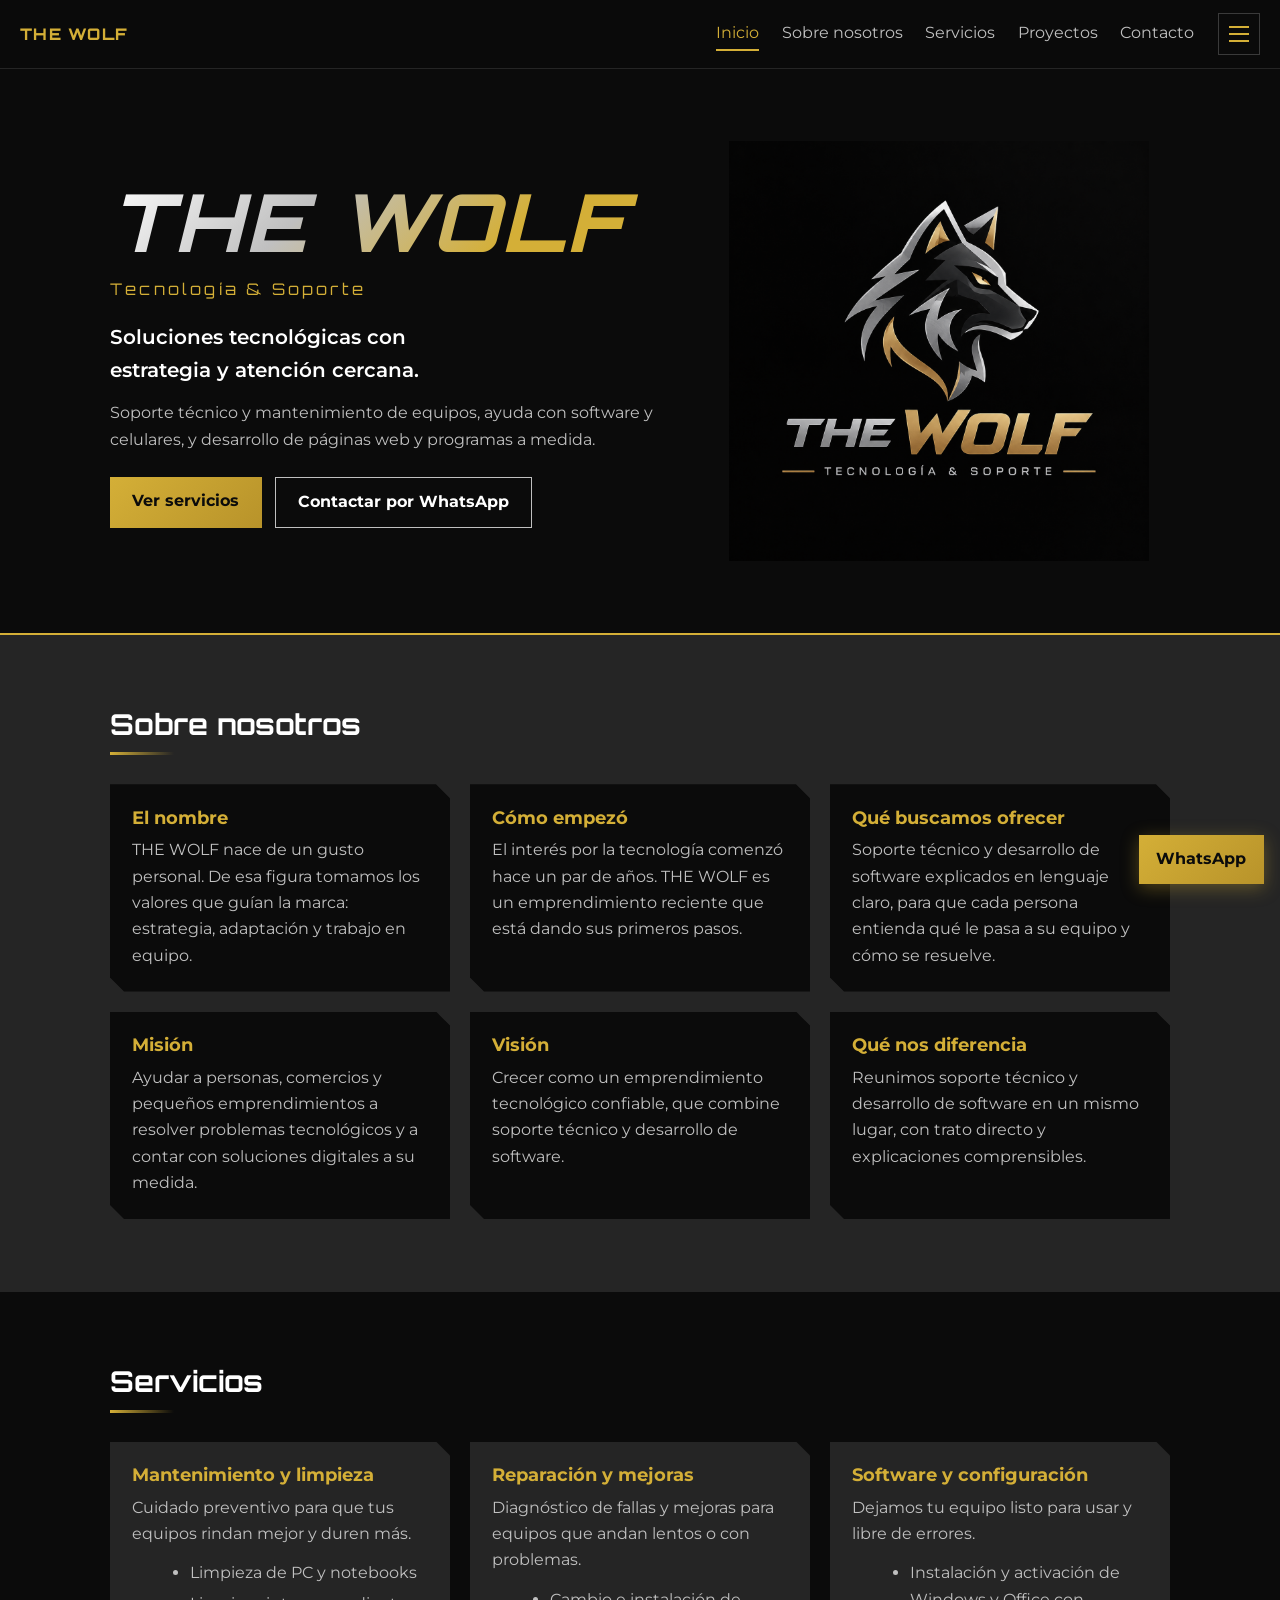
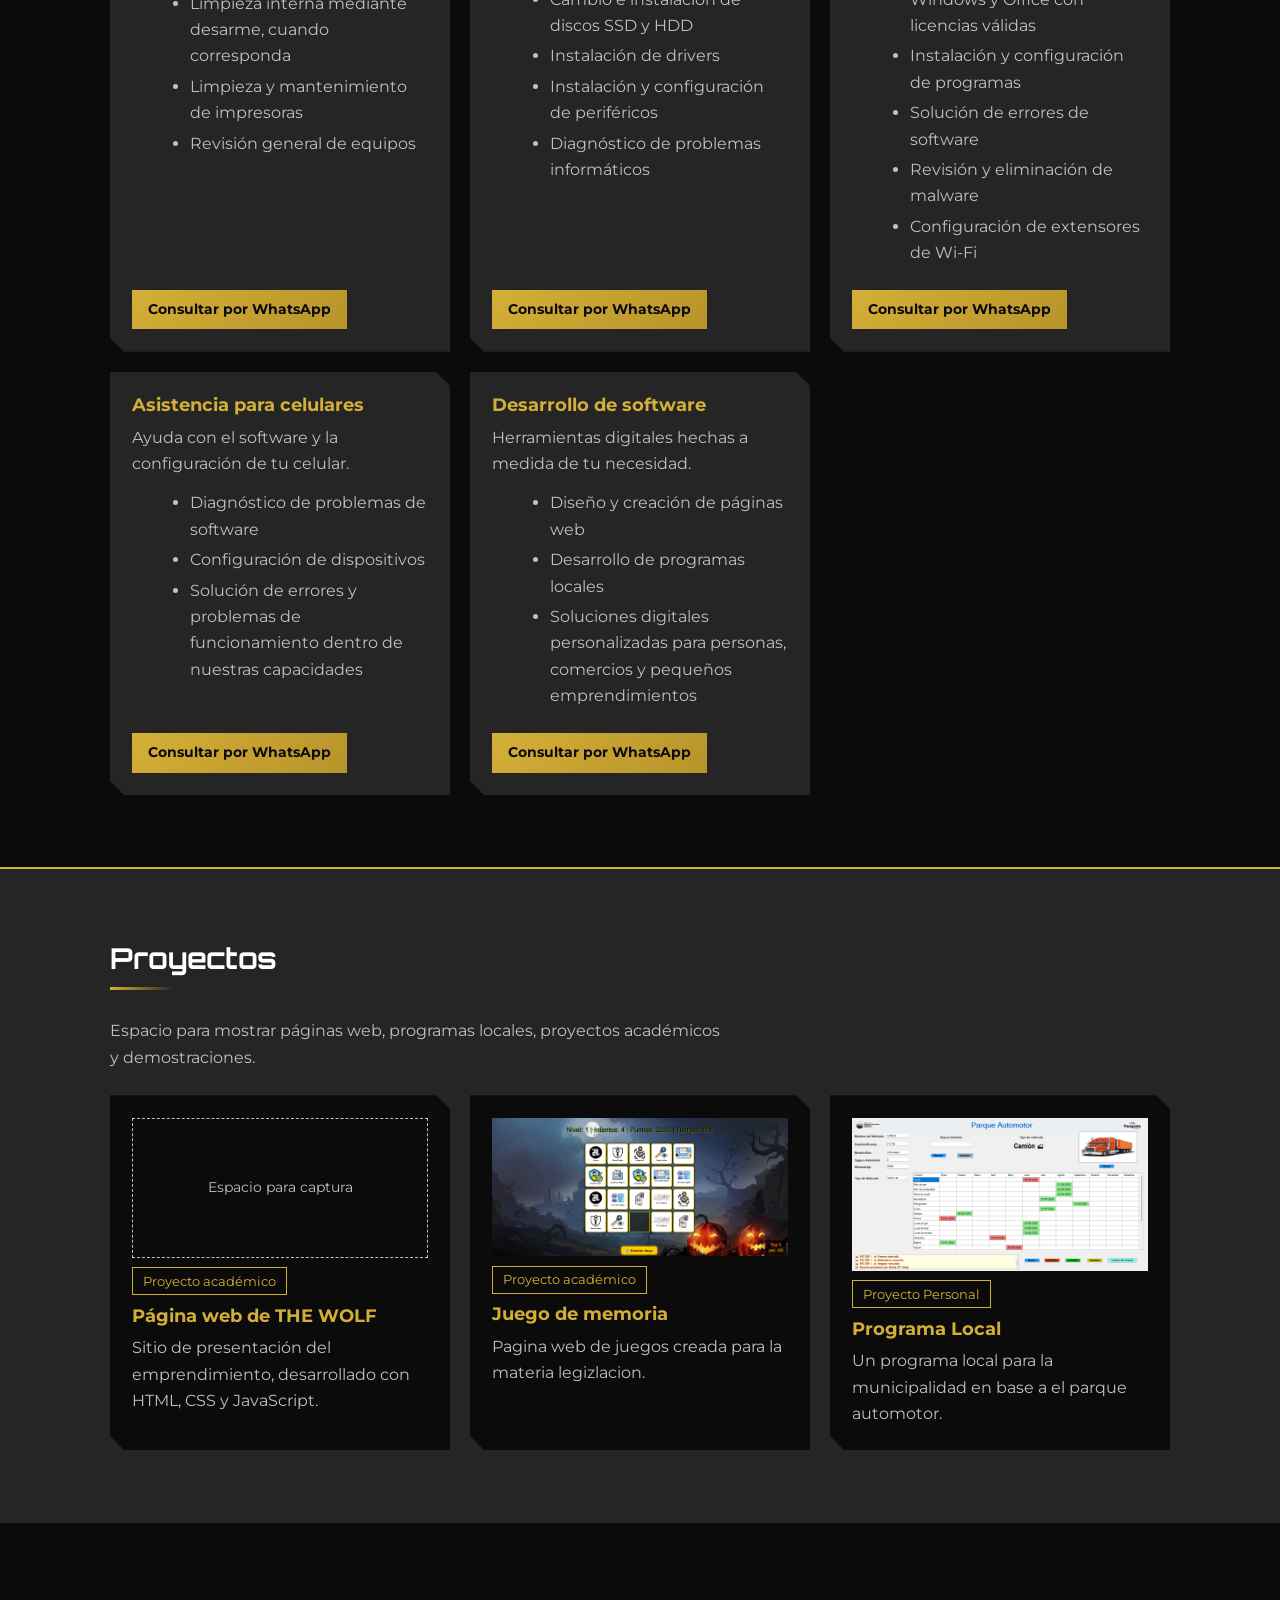
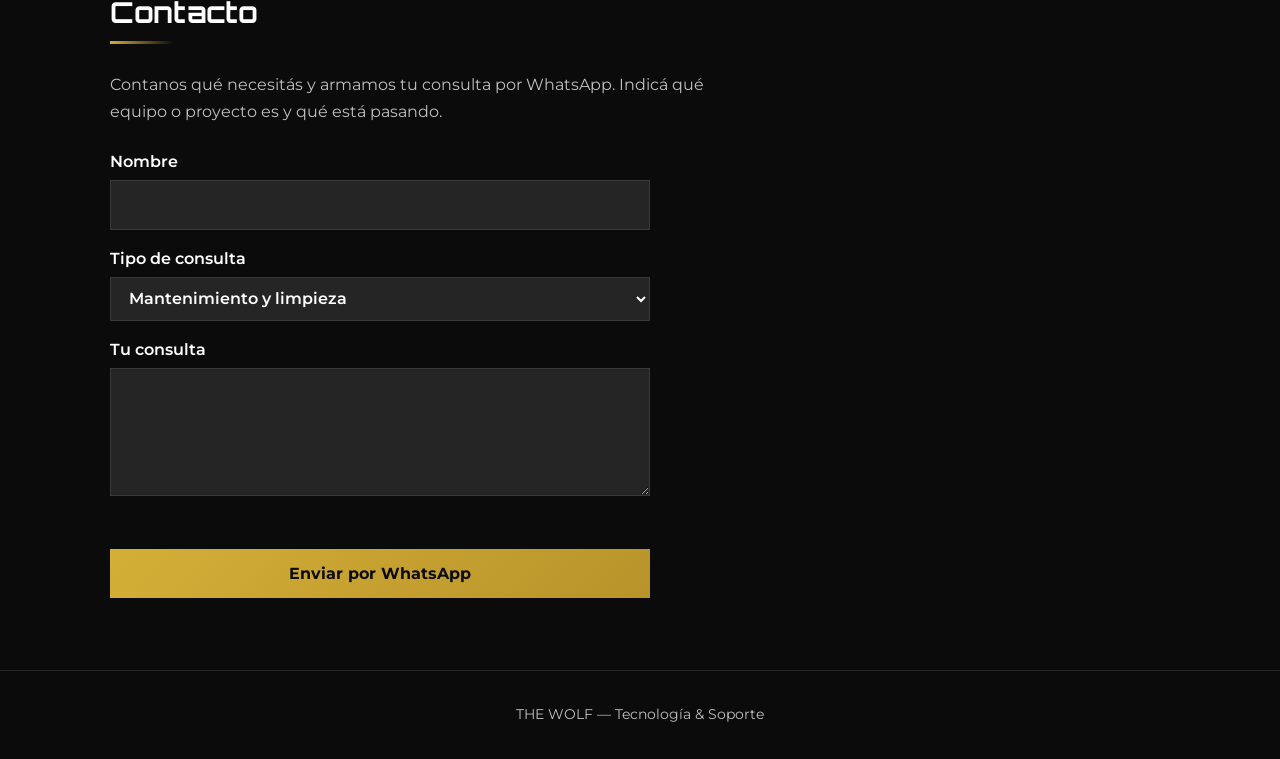
<file: index.html>
<!DOCTYPE html>
<html lang="es">
<head>
<meta charset="UTF-8">
<meta name="viewport" content="width=device-width, initial-scale=1">
<title>THE WOLF — Tecnología & Soporte</title>
<meta name="description" content="Soporte técnico, mantenimiento de equipos y desarrollo de software: páginas web, programas locales y soluciones a medida.">
<link rel="preconnect" href="https://fonts.googleapis.com">
<link rel="preconnect" href="https://fonts.gstatic.com" crossorigin>
<link href="https://fonts.googleapis.com/css2?family=Montserrat:wght@400;600;700&family=Orbitron:wght@600;800&display=swap" rel="stylesheet">
<link rel="stylesheet" href="style.css">
</head>
<body>
<header class="top">
  <a class="brand" href="#inicio">THE WOLF</a>
  <nav aria-label="Principal">
    <a href="#inicio">Inicio</a>
    <a href="#nosotros">Sobre nosotros</a>
    <a href="#servicios">Servicios</a>
    <a href="#proyectos">Proyectos</a>
    <a href="#contacto">Contacto</a>
  </nav>
  <button class="burger" id="burger" type="button" aria-label="Abrir menú" aria-expanded="false" aria-controls="menu"><span></span><span></span><span></span></button>
  <div class="menu" id="menu" hidden>
    <a href="tienda index.html"><strong>Tienda</strong><small>Productos y accesorios</small></a>
    <a href="accion.html"><strong>Trabajos</strong><small>VIdeos Tutoriales</small></a>
  </div>
</header>

<main>
  <section id="inicio" class="hero">
    <div>
      <h1>THE WOLF</h1>
      <p class="slogan">Tecnología & Soporte</p>
      <p class="phrase">Soluciones tecnológicas con estrategia y atención cercana.</p>
      <p class="lead">Soporte técnico y mantenimiento de equipos, ayuda con software y celulares, y desarrollo de páginas web y programas a medida.</p>
      <div class="actions">
        <a class="btn" href="#servicios">Ver servicios</a>
        <a class="btn ghost" data-wa="Hola THE WOLF, quiero hacer una consulta." target="_blank" rel="noopener" href="#contacto">Contactar por WhatsApp</a>
      </div>
    </div>
    <img src="logo/logo .png" alt="Logo de THE WOLF: cabeza de lobo en plata y dorado" onerror="this.remove()">
  </section>

  <section id="nosotros" class="sec alt">
    <div class="wrap">
      <h2>Sobre nosotros</h2>
      <div class="about">
        <article><h3>El nombre</h3><p>THE WOLF nace de un gusto personal. De esa figura tomamos los valores que guían la marca: estrategia, adaptación y trabajo en equipo.</p></article>
        <article><h3>Cómo empezó</h3><p>El interés por la tecnología comenzó hace un par de años. THE WOLF es un emprendimiento reciente que está dando sus primeros pasos.</p></article>
        <article><h3>Qué buscamos ofrecer</h3><p>Soporte técnico y desarrollo de software explicados en lenguaje claro, para que cada persona entienda qué le pasa a su equipo y cómo se resuelve.</p></article>
        <article><h3>Misión</h3><p>Ayudar a personas, comercios y pequeños emprendimientos a resolver problemas tecnológicos y a contar con soluciones digitales a su medida.</p></article>
        <article><h3>Visión</h3><p>Crecer como un emprendimiento tecnológico confiable, que combine soporte técnico y desarrollo de software.</p></article>
        <article><h3>Qué nos diferencia</h3><p>Reunimos soporte técnico y desarrollo de software en un mismo lugar, con trato directo y explicaciones comprensibles.</p></article>
      </div>
    </div>
  </section>

  <section id="servicios" class="sec">
    <div class="wrap">
      <h2>Servicios</h2>
      <div id="services" class="grid"></div>
    </div>
  </section>

  <section id="proyectos" class="sec alt">
    <div class="wrap">
      <h2>Proyectos</h2>
      <p class="lead">Espacio para mostrar páginas web, programas locales, proyectos académicos y demostraciones.</p>
      <div id="projects" class="grid"></div>
    </div>
  </section>

  <section id="contacto" class="sec">
    <div class="wrap">
      <h2>Contacto</h2>
      <p class="lead">Contanos qué necesitás y armamos tu consulta por WhatsApp. Indicá qué equipo o proyecto es y qué está pasando.</p>
      <form id="contactForm" class="form" novalidate>
        <label>Nombre <input id="cname" autocomplete="name" required></label>
        <label>Tipo de consulta <select id="ctype"></select></label>
        <label>Tu consulta <textarea id="cmsg" rows="4" required minlength="10"></textarea></label>
        <p id="status" class="status" role="alert"></p>
        <button class="btn" type="submit">Enviar por WhatsApp</button>
      </form>
    </div>
  </section>
</main>

<footer class="foot">THE WOLF — Tecnología & Soporte</footer>
<a class="wa" data-wa="Hola THE WOLF, quiero hacer una consulta." target="_blank" rel="noopener" href="#contacto" aria-label="Abrir WhatsApp">WhatsApp</a>

<script src="whsp main.js"></script>
<script src="main.js"></script>
</body>
</html>
</file>
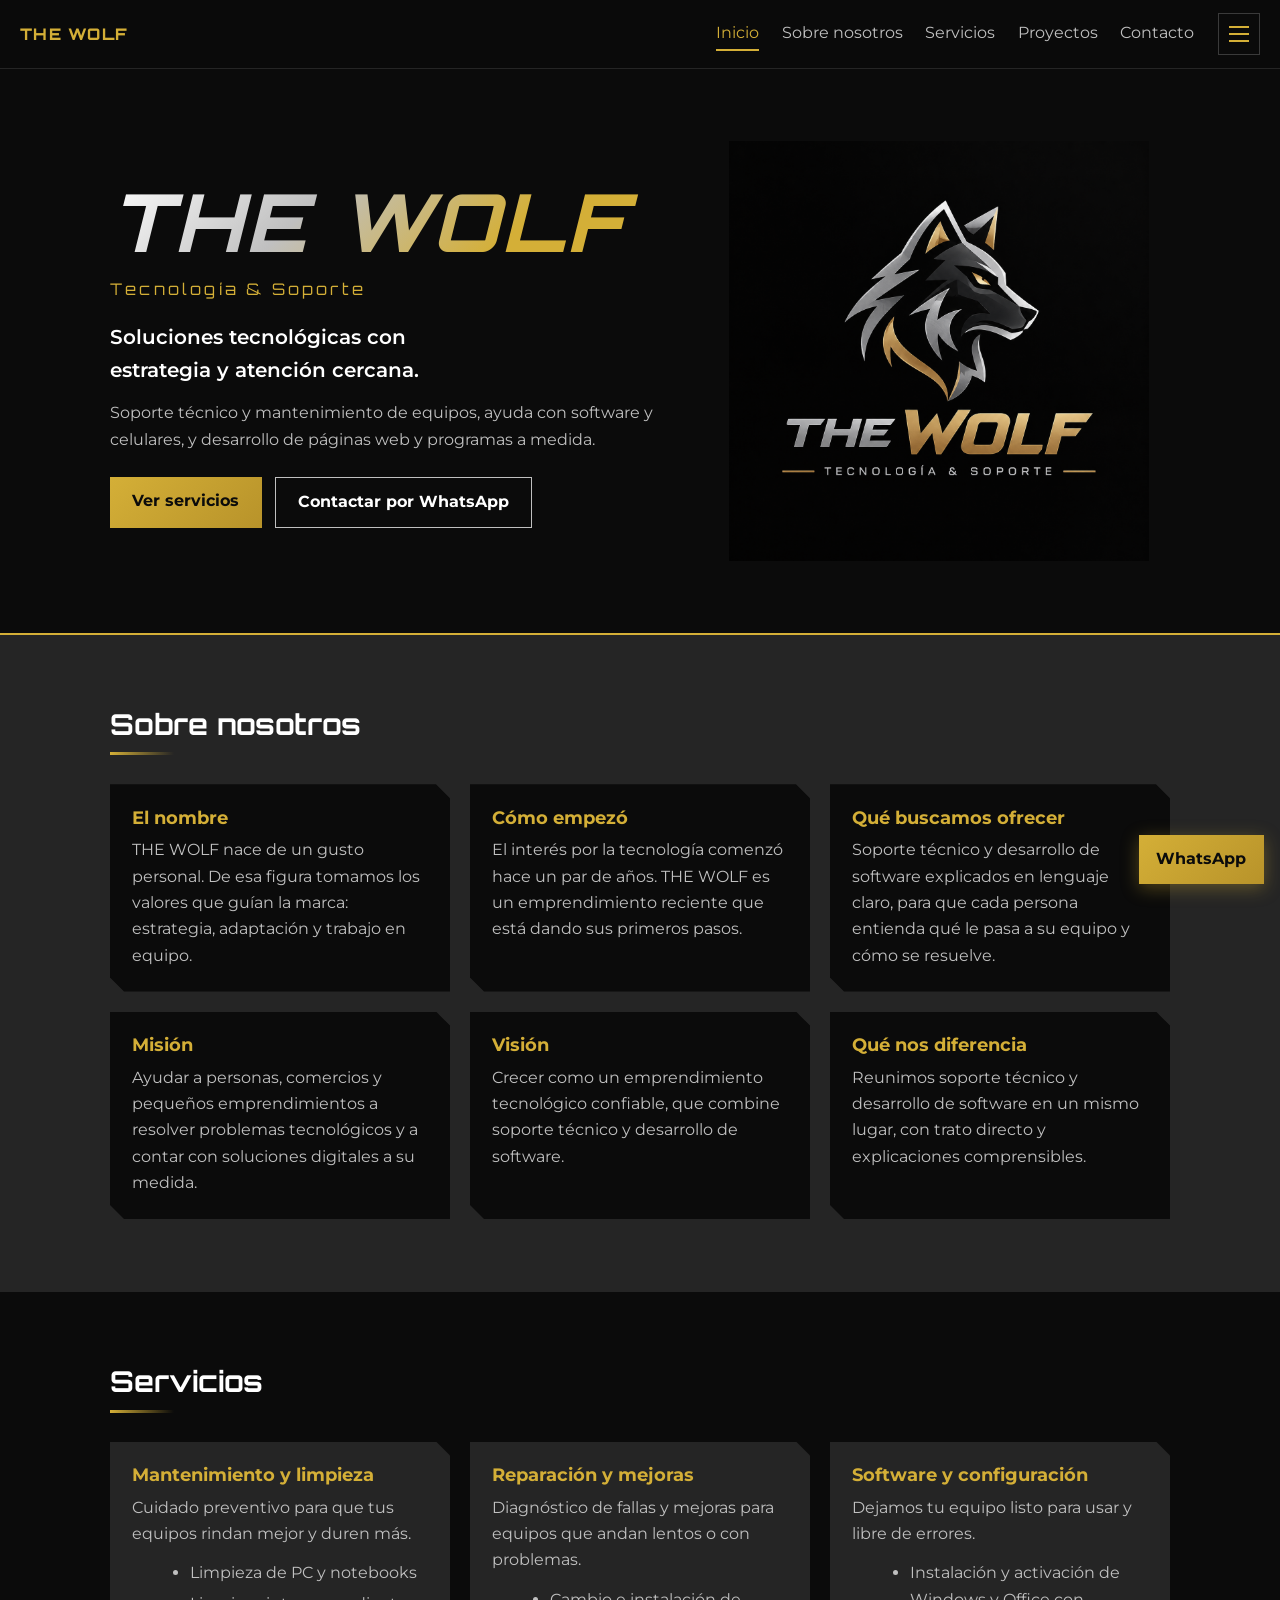
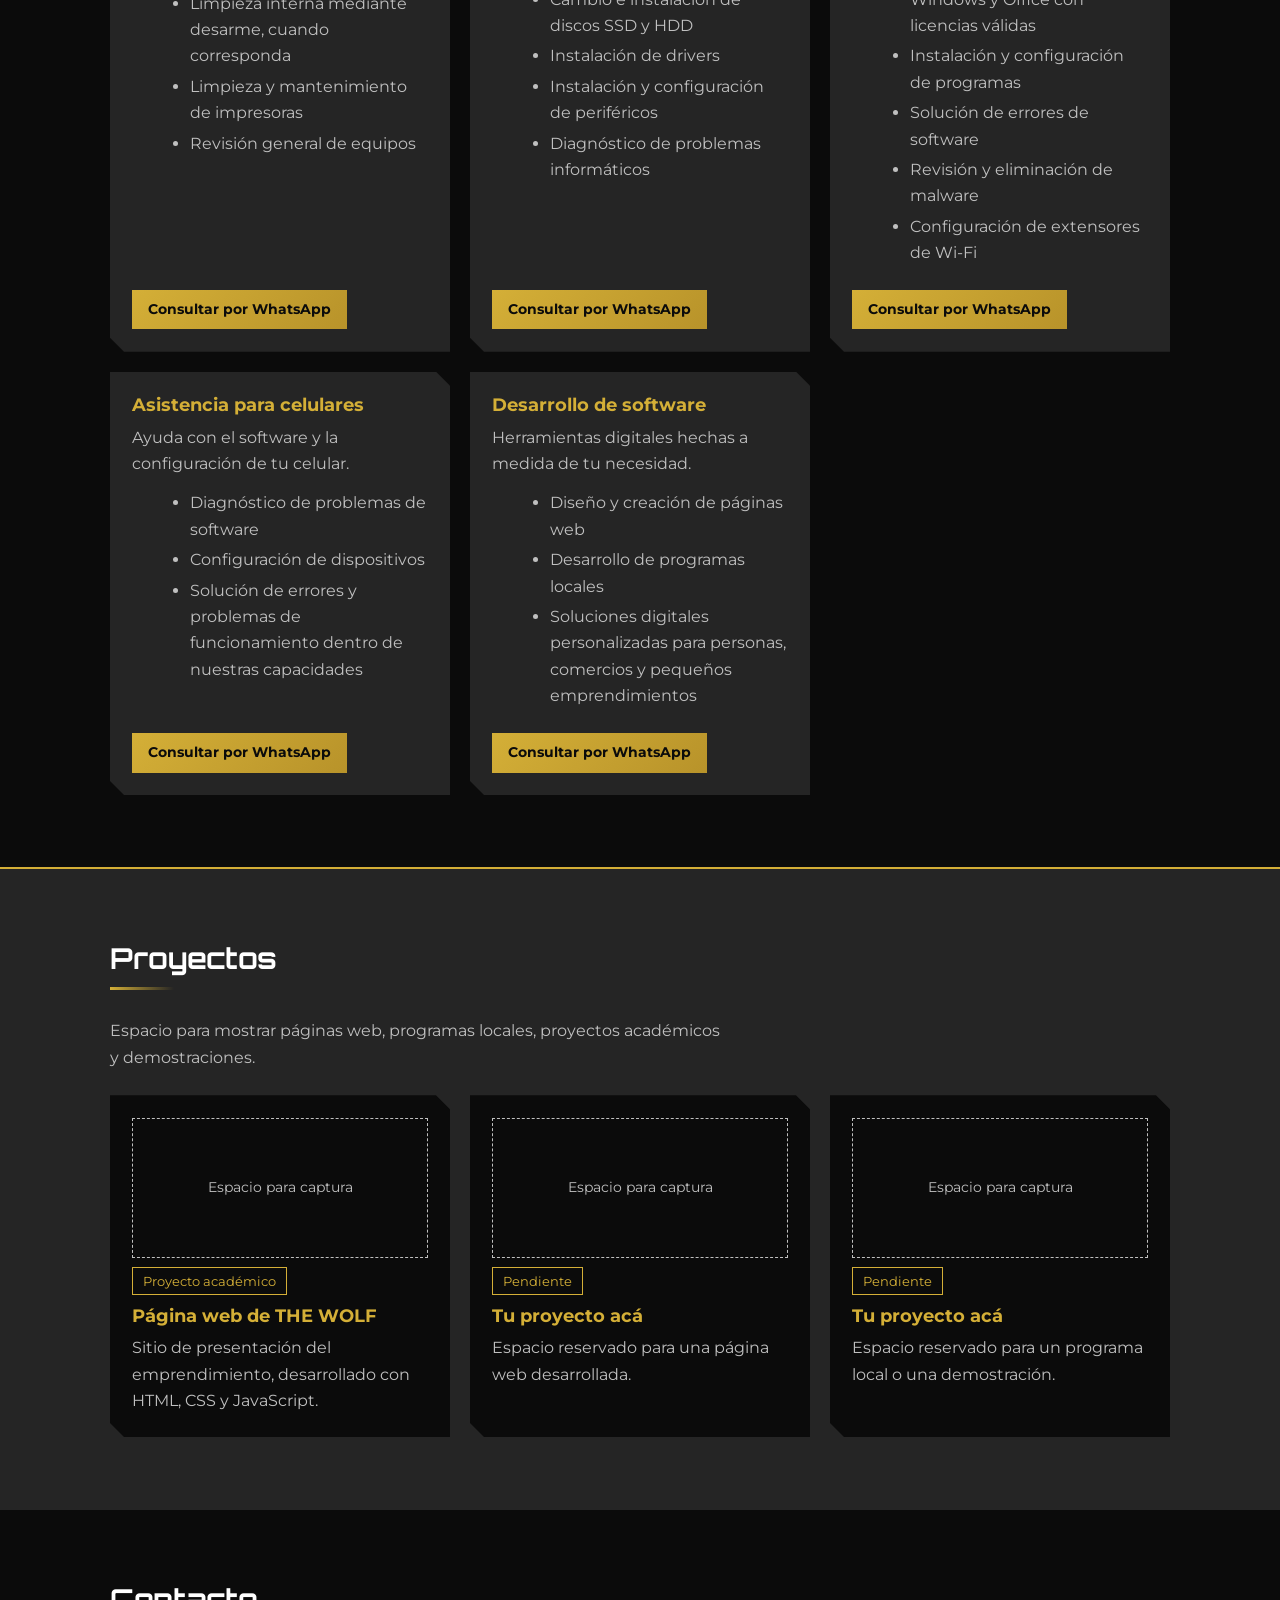
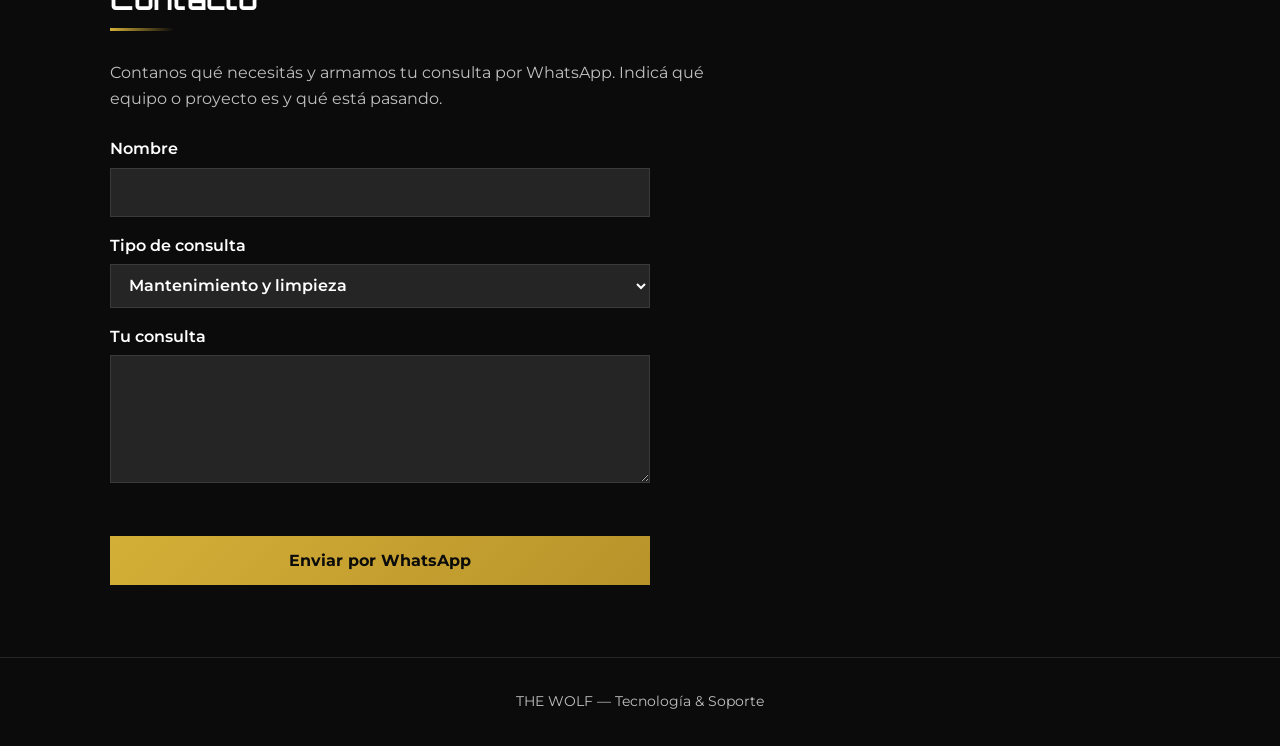
<file: The Wolf/index.html>
<!DOCTYPE html>
<html lang="es">
<head>
<meta charset="UTF-8">
<meta name="viewport" content="width=device-width, initial-scale=1">
<title>THE WOLF — Tecnología & Soporte</title>
<meta name="description" content="Soporte técnico, mantenimiento de equipos y desarrollo de software: páginas web, programas locales y soluciones a medida.">
<link rel="preconnect" href="https://fonts.googleapis.com">
<link rel="preconnect" href="https://fonts.gstatic.com" crossorigin>
<link href="https://fonts.googleapis.com/css2?family=Montserrat:wght@400;600;700&family=Orbitron:wght@600;800&display=swap" rel="stylesheet">
<link rel="stylesheet" href="style.css">
</head>
<body>
<header class="top">
  <a class="brand" href="#inicio">THE WOLF</a>
  <nav aria-label="Principal">
    <a href="#inicio">Inicio</a>
    <a href="#nosotros">Sobre nosotros</a>
    <a href="#servicios">Servicios</a>
    <a href="#proyectos">Proyectos</a>
    <a href="#contacto">Contacto</a>
  </nav>
  <button class="burger" id="burger" type="button" aria-label="Abrir menú" aria-expanded="false" aria-controls="menu"><span></span><span></span><span></span></button>
  <div class="menu" id="menu" hidden>
    <a href="tienda index.html"><strong>Tienda</strong><small>Productos y accesorios</small></a>
    <a href="accion.html"><strong>Trabajos</strong><small>VIdeos Tutoriales</small></a>
  </div>
</header>

<main>
  <section id="inicio" class="hero">
    <div>
      <h1>THE WOLF</h1>
      <p class="slogan">Tecnología & Soporte</p>
      <p class="phrase">Soluciones tecnológicas con estrategia y atención cercana.</p>
      <p class="lead">Soporte técnico y mantenimiento de equipos, ayuda con software y celulares, y desarrollo de páginas web y programas a medida.</p>
      <div class="actions">
        <a class="btn" href="#servicios">Ver servicios</a>
        <a class="btn ghost" data-wa="Hola THE WOLF, quiero hacer una consulta." target="_blank" rel="noopener" href="#contacto">Contactar por WhatsApp</a>
      </div>
    </div>
    <img src="logo/logo .png" alt="Logo de THE WOLF: cabeza de lobo en plata y dorado" onerror="this.remove()">
  </section>

  <section id="nosotros" class="sec alt">
    <div class="wrap">
      <h2>Sobre nosotros</h2>
      <div class="about">
        <article><h3>El nombre</h3><p>THE WOLF nace de un gusto personal. De esa figura tomamos los valores que guían la marca: estrategia, adaptación y trabajo en equipo.</p></article>
        <article><h3>Cómo empezó</h3><p>El interés por la tecnología comenzó hace un par de años. THE WOLF es un emprendimiento reciente que está dando sus primeros pasos.</p></article>
        <article><h3>Qué buscamos ofrecer</h3><p>Soporte técnico y desarrollo de software explicados en lenguaje claro, para que cada persona entienda qué le pasa a su equipo y cómo se resuelve.</p></article>
        <article><h3>Misión</h3><p>Ayudar a personas, comercios y pequeños emprendimientos a resolver problemas tecnológicos y a contar con soluciones digitales a su medida.</p></article>
        <article><h3>Visión</h3><p>Crecer como un emprendimiento tecnológico confiable, que combine soporte técnico y desarrollo de software.</p></article>
        <article><h3>Qué nos diferencia</h3><p>Reunimos soporte técnico y desarrollo de software en un mismo lugar, con trato directo y explicaciones comprensibles.</p></article>
      </div>
    </div>
  </section>

  <section id="servicios" class="sec">
    <div class="wrap">
      <h2>Servicios</h2>
      <div id="services" class="grid"></div>
    </div>
  </section>

  <section id="proyectos" class="sec alt">
    <div class="wrap">
      <h2>Proyectos</h2>
      <p class="lead">Espacio para mostrar páginas web, programas locales, proyectos académicos y demostraciones.</p>
      <div id="projects" class="grid"></div>
    </div>
  </section>

  <section id="contacto" class="sec">
    <div class="wrap">
      <h2>Contacto</h2>
      <p class="lead">Contanos qué necesitás y armamos tu consulta por WhatsApp. Indicá qué equipo o proyecto es y qué está pasando.</p>
      <form id="contactForm" class="form" novalidate>
        <label>Nombre <input id="cname" autocomplete="name" required></label>
        <label>Tipo de consulta <select id="ctype"></select></label>
        <label>Tu consulta <textarea id="cmsg" rows="4" required minlength="10"></textarea></label>
        <p id="status" class="status" role="alert"></p>
        <button class="btn" type="submit">Enviar por WhatsApp</button>
      </form>
    </div>
  </section>
</main>

<footer class="foot">THE WOLF — Tecnología & Soporte</footer>
<a class="wa" data-wa="Hola THE WOLF, quiero hacer una consulta." target="_blank" rel="noopener" href="#contacto" aria-label="Abrir WhatsApp">WhatsApp</a>

<script src="whsp main.js"></script>
<script src="main.js"></script>
</body>
</html>
</file>
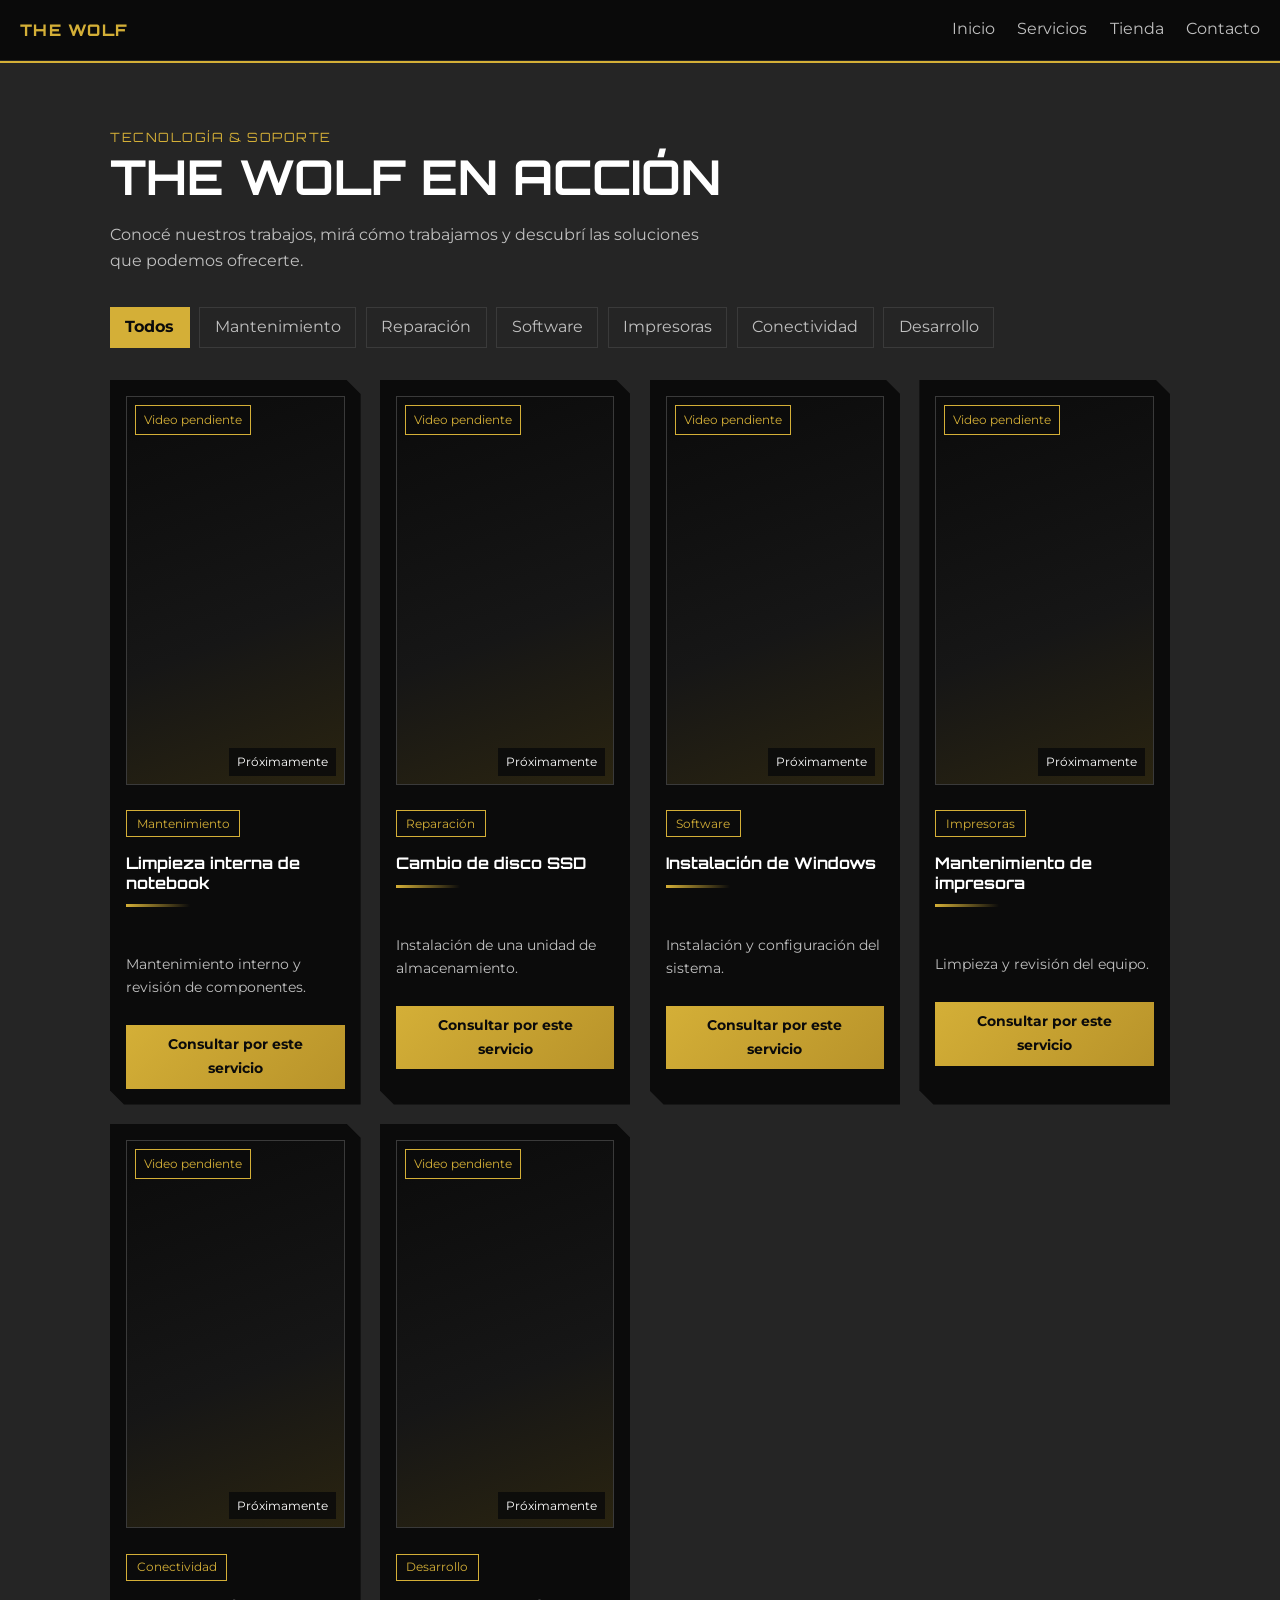
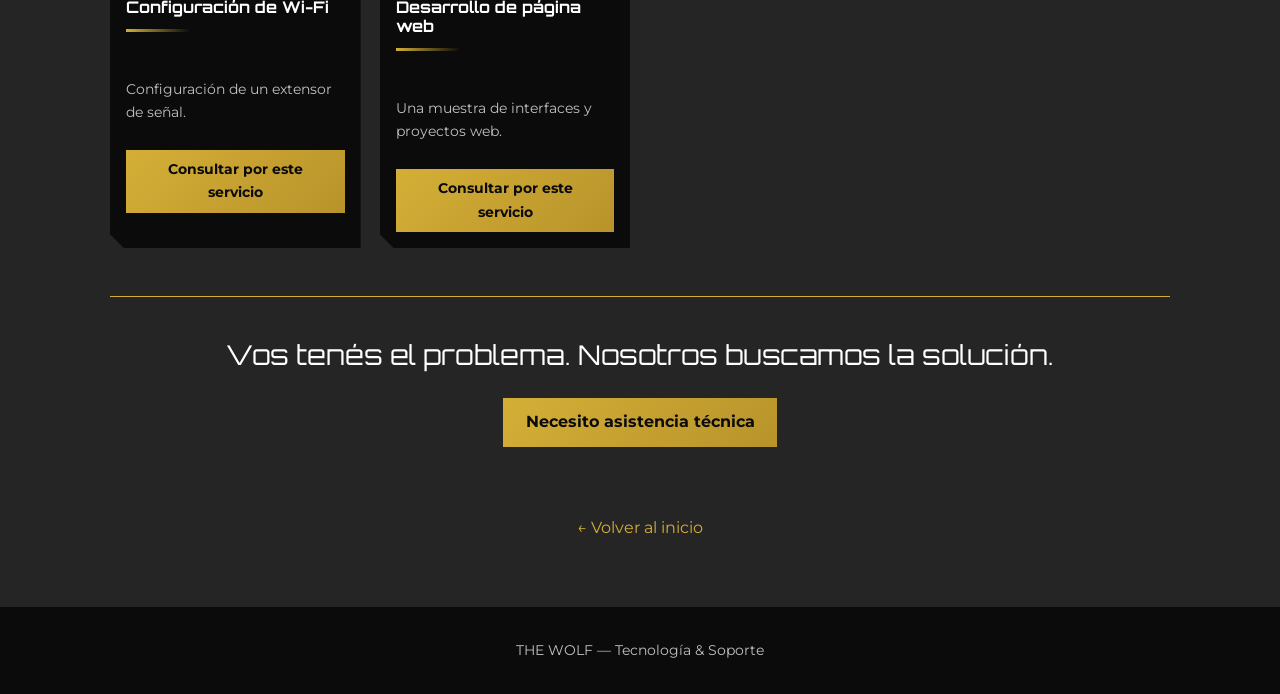
<file: accion.html>
<!DOCTYPE html>
<html lang="es">
<head>
  <meta charset="UTF-8">
  <meta name="viewport" content="width=device-width, initial-scale=1">

  <title>THE WOLF EN ACCIÓN — Tecnología & Soporte</title>
  <meta name="description" content="Conocé los trabajos y servicios tecnológicos de THE WOLF.">

  <link rel="preconnect" href="https://fonts.googleapis.com">
  <link rel="preconnect" href="https://fonts.gstatic.com" crossorigin>

  <link href="https://fonts.googleapis.com/css2?family=Montserrat:wght@400;600;700&family=Orbitron:wght@600;800&display=swap"
        rel="stylesheet">

  <link rel="stylesheet" href="style.css">
  <link rel="stylesheet" href="accion.css">

  <script src="accion.js" defer></script>
</head>

<body>

  <header class="top">
    <a class="brand" href="index.html">THE WOLF</a>

    <nav aria-label="Navegación principal">
      <a href="index.html">Inicio</a>
      <a href="index.html#servicios">Servicios</a>
      <a href="tienda index.html">Tienda</a>
      <a href="index.html#contacto">Contacto</a>
    </nav>
  </header>

  <main>
    <section id="accion" class="sec alt">
      <div class="wrap">

        <p class="eyebrow">TECNOLOGÍA & SOPORTE</p>

        <h1>THE WOLF EN ACCIÓN</h1>

        <p class="lead">
          Conocé nuestros trabajos, mirá cómo trabajamos
          y descubrí las soluciones que podemos ofrecerte.
        </p>

        <div
          id="wchips"
          class="chips"
          role="group"
          aria-label="Filtrar videos por categoría">
        </div>

        <div id="works" class="grid reels"></div>

        <p id="emptyWorks" hidden>
          Todavía no hay videos en esta categoría.
        </p>

        <div class="cta-block">
          <p>Vos tenés el problema. Nosotros buscamos la solución.</p>

          <a class="btn" href="index.html#contacto">
            Necesito asistencia técnica
          </a>
        </div>

        <p id="status" class="status" role="status" aria-live="polite"></p>

        <div class="back-link">
          <a href="index.html">← Volver al inicio</a>
        </div>

      </div>
    </section>
  </main>

 <footer class="foot">THE WOLF — Tecnología & Soporte</footer>

</body>
</html>
</file>
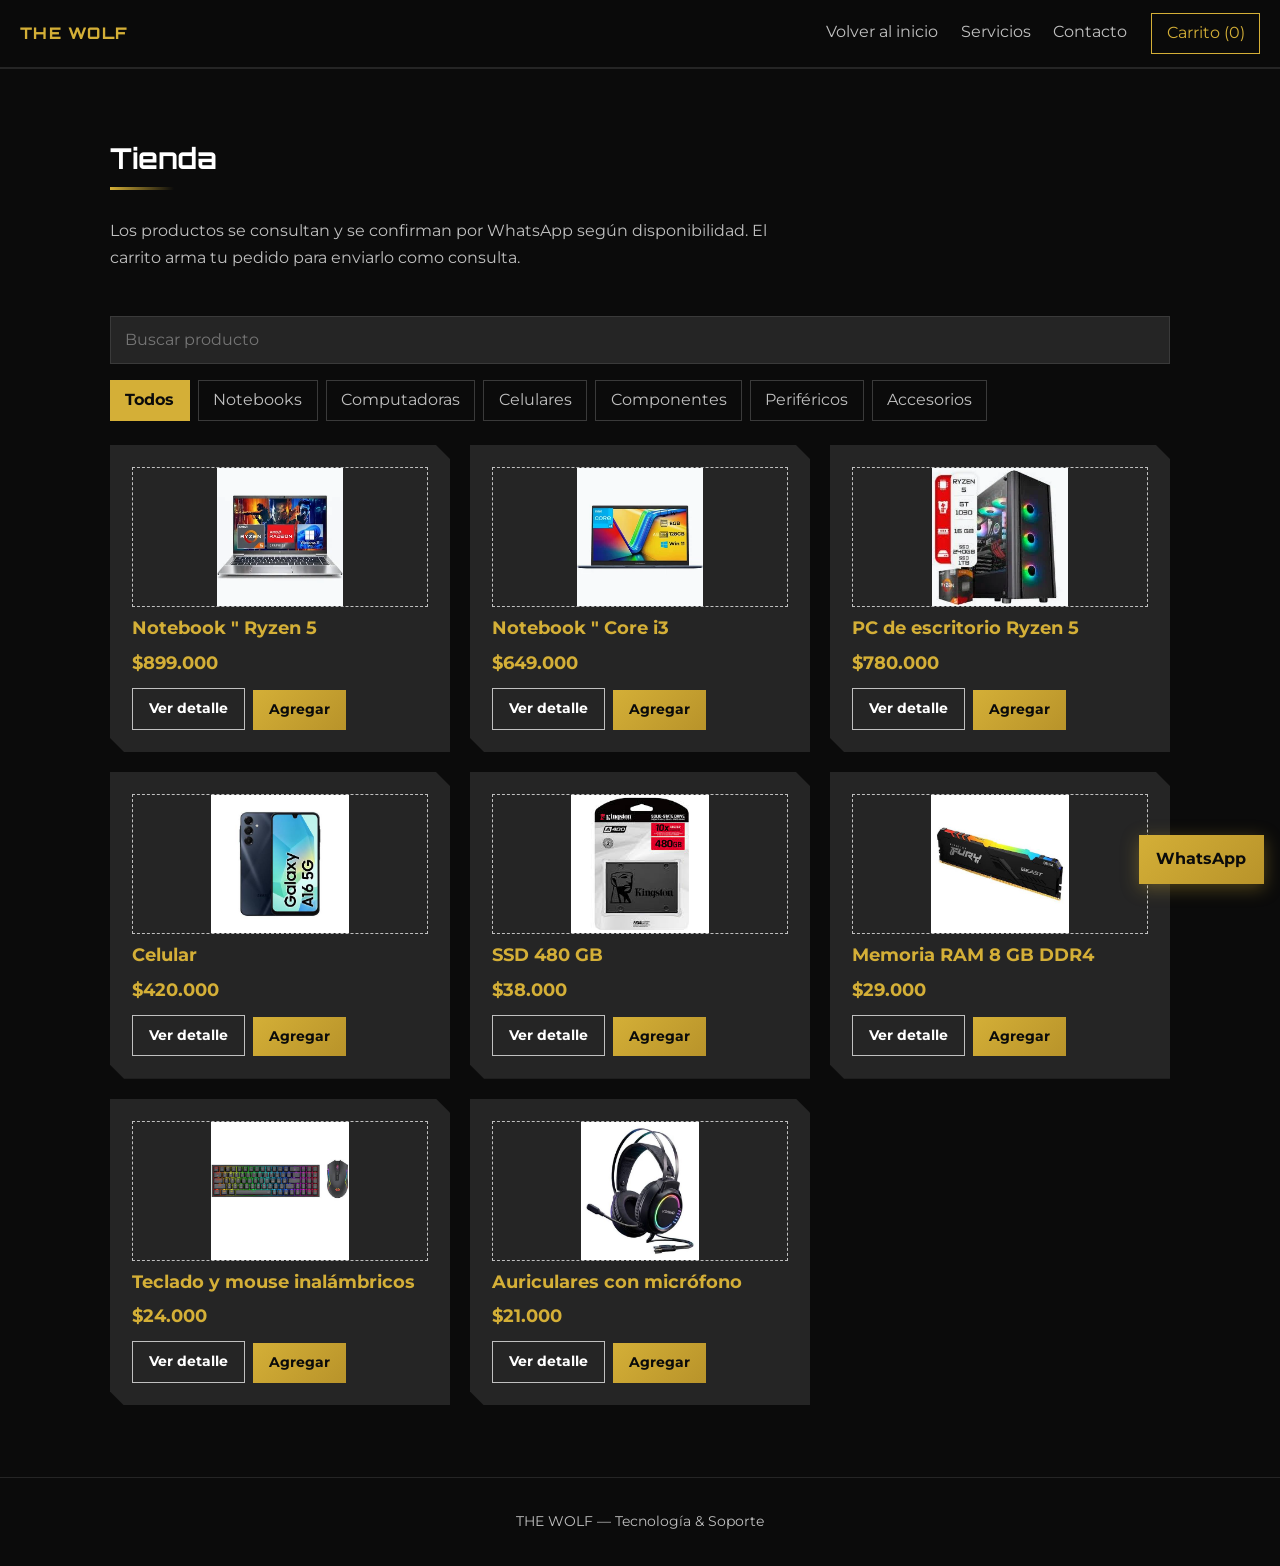
<file: tienda index.html>
<!DOCTYPE html>
<html lang="es">
<head>
<meta charset="UTF-8">
<meta name="viewport" content="width=device-width, initial-scale=1">
<title>Tienda — THE WOLF</title>
<meta name="description" content="Productos y accesorios tecnológicos. Consultá disponibilidad por WhatsApp.">
<link rel="preconnect" href="https://fonts.googleapis.com">
<link rel="preconnect" href="https://fonts.gstatic.com" crossorigin>
<link href="https://fonts.googleapis.com/css2?family=Montserrat:wght@400;600;700&family=Orbitron:wght@600;800&display=swap" rel="stylesheet">
<link rel="stylesheet" href="style.css">
</head>
<body>
<header class="top">
  <a class="brand" href="index.html">THE WOLF</a>
  <nav aria-label="Tienda">
    <a href="index.html">Volver al inicio</a>
    <a href="index.html#servicios">Servicios</a>
    <a href="index.html#contacto">Contacto</a>
  </nav>
  <button class="cart-btn" id="openCart" type="button">Carrito (<span id="count">0</span>)</button>
</header>

<main class="sec">
  <div class="wrap">
    <h2>Tienda</h2>
    <p class="note">Los productos se consultan y se confirman por WhatsApp según disponibilidad. El carrito arma tu pedido para enviarlo como consulta.</p>
    <p id="status" class="status" role="alert"></p>
    <div class="tools">
      <input type="search" id="q" placeholder="Buscar producto" aria-label="Buscar producto">
      <div id="chips" class="chips" role="group" aria-label="Categorías"></div>
    </div>
    <div id="grid" class="grid"></div>
    <p id="empty" class="note" hidden>No encontramos productos con esa búsqueda. Probá con otra palabra o elegí "Todos".</p>
  </div>
</main>

<footer class="foot">THE WOLF — Tecnología & Soporte</footer>
<button class="wa" id="waFloat" type="button">WhatsApp</button>
<dialog id="detail"></dialog>

<aside id="cart" class="cart" aria-label="Carrito de compras" aria-hidden="true">
  <div class="cart-head"><h2>Tu carrito</h2><button type="button" id="closeCart">Cerrar</button></div>
  <div id="items" class="items"></div>
  <div class="cart-foot">
    <p>Total: <strong id="total">$0</strong></p>
    <button class="btn" type="button" id="order">Pedir por WhatsApp</button>
    <button class="btn ghost" type="button" id="clear">Vaciar carrito</button>
  </div>
</aside>

<script src="whsp main.js"></script>
<script src="tienda main.js"></script>
</body>
</html>
</file>
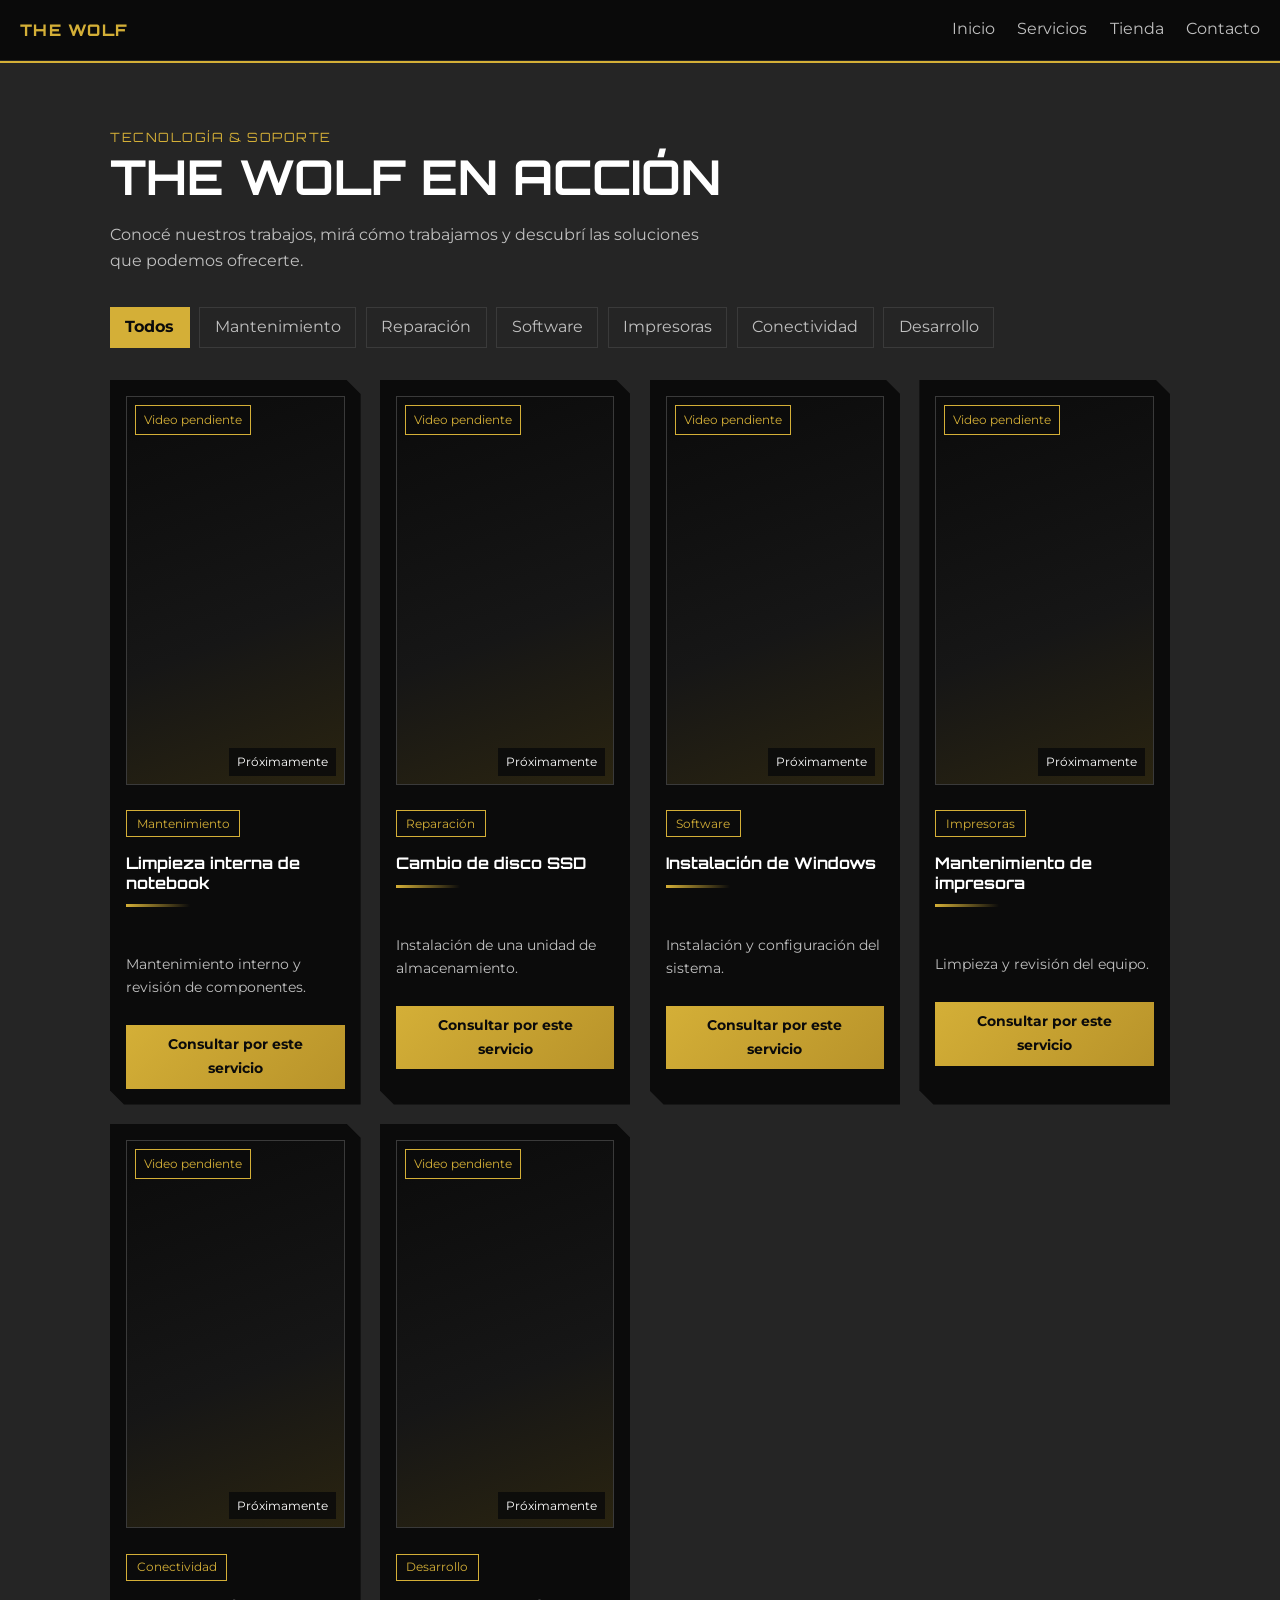
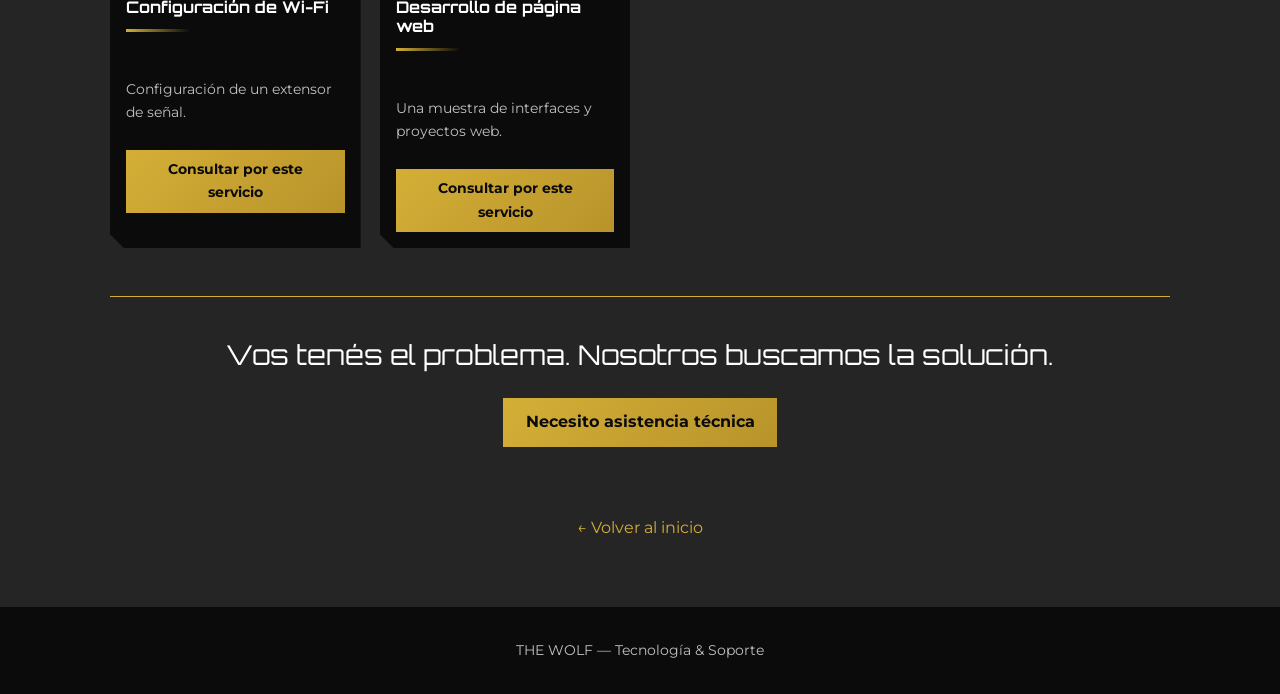
<file: The Wolf/accion.html>
<!DOCTYPE html>
<html lang="es">
<head>
  <meta charset="UTF-8">
  <meta name="viewport" content="width=device-width, initial-scale=1">

  <title>THE WOLF EN ACCIÓN — Tecnología & Soporte</title>
  <meta name="description" content="Conocé los trabajos y servicios tecnológicos de THE WOLF.">

  <link rel="preconnect" href="https://fonts.googleapis.com">
  <link rel="preconnect" href="https://fonts.gstatic.com" crossorigin>

  <link href="https://fonts.googleapis.com/css2?family=Montserrat:wght@400;600;700&family=Orbitron:wght@600;800&display=swap"
        rel="stylesheet">

  <link rel="stylesheet" href="style.css">
  <link rel="stylesheet" href="accion.css">

  <script src="accion.js" defer></script>
</head>

<body>

  <header class="top">
    <a class="brand" href="index.html">THE WOLF</a>

    <nav aria-label="Navegación principal">
      <a href="index.html">Inicio</a>
      <a href="index.html#servicios">Servicios</a>
      <a href="tienda index.html">Tienda</a>
      <a href="index.html#contacto">Contacto</a>
    </nav>
  </header>

  <main>
    <section id="accion" class="sec alt">
      <div class="wrap">

        <p class="eyebrow">TECNOLOGÍA & SOPORTE</p>

        <h1>THE WOLF EN ACCIÓN</h1>

        <p class="lead">
          Conocé nuestros trabajos, mirá cómo trabajamos
          y descubrí las soluciones que podemos ofrecerte.
        </p>

        <div
          id="wchips"
          class="chips"
          role="group"
          aria-label="Filtrar videos por categoría">
        </div>

        <div id="works" class="grid reels"></div>

        <p id="emptyWorks" hidden>
          Todavía no hay videos en esta categoría.
        </p>

        <div class="cta-block">
          <p>Vos tenés el problema. Nosotros buscamos la solución.</p>

          <a class="btn" href="index.html#contacto">
            Necesito asistencia técnica
          </a>
        </div>

        <p id="status" class="status" role="status" aria-live="polite"></p>

        <div class="back-link">
          <a href="index.html">← Volver al inicio</a>
        </div>

      </div>
    </section>
  </main>

 <footer class="foot">THE WOLF — Tecnología & Soporte</footer>

</body>
</html>
</file>
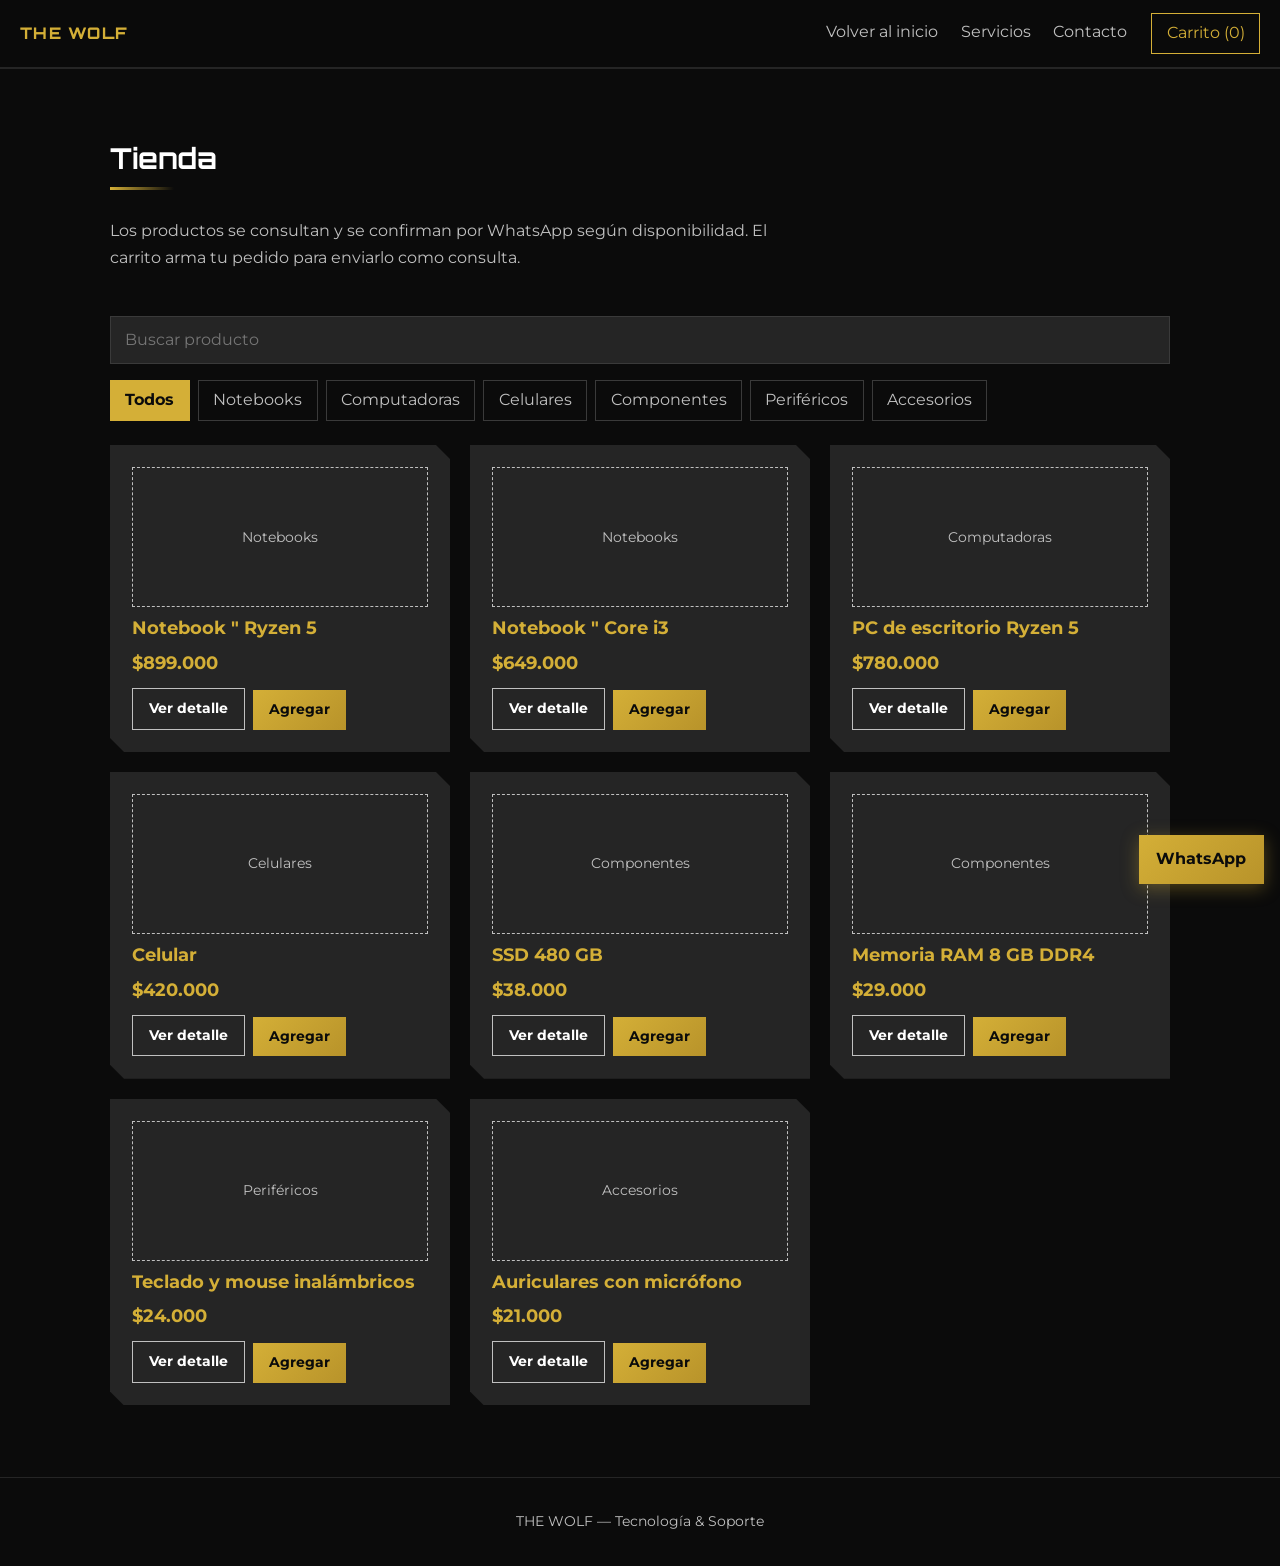
<file: The Wolf/tienda index.html>
<!DOCTYPE html>
<html lang="es">
<head>
<meta charset="UTF-8">
<meta name="viewport" content="width=device-width, initial-scale=1">
<title>Tienda — THE WOLF</title>
<meta name="description" content="Productos y accesorios tecnológicos. Consultá disponibilidad por WhatsApp.">
<link rel="preconnect" href="https://fonts.googleapis.com">
<link rel="preconnect" href="https://fonts.gstatic.com" crossorigin>
<link href="https://fonts.googleapis.com/css2?family=Montserrat:wght@400;600;700&family=Orbitron:wght@600;800&display=swap" rel="stylesheet">
<link rel="stylesheet" href="style.css">
</head>
<body>
<header class="top">
  <a class="brand" href="index.html">THE WOLF</a>
  <nav aria-label="Tienda">
    <a href="index.html">Volver al inicio</a>
    <a href="index.html#servicios">Servicios</a>
    <a href="index.html#contacto">Contacto</a>
  </nav>
  <button class="cart-btn" id="openCart" type="button">Carrito (<span id="count">0</span>)</button>
</header>

<main class="sec">
  <div class="wrap">
    <h2>Tienda</h2>
    <p class="note">Los productos se consultan y se confirman por WhatsApp según disponibilidad. El carrito arma tu pedido para enviarlo como consulta.</p>
    <p id="status" class="status" role="alert"></p>
    <div class="tools">
      <input type="search" id="q" placeholder="Buscar producto" aria-label="Buscar producto">
      <div id="chips" class="chips" role="group" aria-label="Categorías"></div>
    </div>
    <div id="grid" class="grid"></div>
    <p id="empty" class="note" hidden>No encontramos productos con esa búsqueda. Probá con otra palabra o elegí "Todos".</p>
  </div>
</main>

<footer class="foot">THE WOLF — Tecnología & Soporte</footer>
<button class="wa" id="waFloat" type="button">WhatsApp</button>
<dialog id="detail"></dialog>

<aside id="cart" class="cart" aria-label="Carrito de compras" aria-hidden="true">
  <div class="cart-head"><h2>Tu carrito</h2><button type="button" id="closeCart">Cerrar</button></div>
  <div id="items" class="items"></div>
  <div class="cart-foot">
    <p>Total: <strong id="total">$0</strong></p>
    <button class="btn" type="button" id="order">Pedir por WhatsApp</button>
    <button class="btn ghost" type="button" id="clear">Vaciar carrito</button>
  </div>
</aside>

<script src="whsp main.js"></script>
<script src="tienda main.js"></script>
</body>
</html>
</file>
<file: style.css>
:root{--negro:#0B0B0B;--carbon:#252525;--plata:#C0C0C0;--dorado:#D4AF37;--dorado-os:#B8932A;--blanco:#FFFFFF;--linea:#3a3a3a;--cut:14px}
*{box-sizing:border-box;margin:0}
html{scroll-behavior:smooth;scroll-padding-top:100px}
body{background:var(--negro);color:var(--plata);font:400 1rem/1.65 Montserrat,system-ui,sans-serif}
h1,h2,h3{color:var(--blanco);line-height:1.2}
h1,h2,.brand{font-family:Orbitron,Montserrat,sans-serif}
a{color:inherit;text-decoration:none}
:focus-visible{outline:2px solid var(--dorado);outline-offset:3px}
button,input,textarea,select{font:inherit}

.top{position:sticky;top:0;z-index:10;display:flex;flex-wrap:wrap;align-items:center;gap:.5rem 1.5rem;padding:.8rem 1.25rem;background:rgba(11,11,11,.94);border-bottom:1px solid var(--carbon);backdrop-filter:blur(6px)}
.brand{font-weight:800;color:var(--dorado);letter-spacing:.08em}
nav{display:flex;flex-wrap:wrap;gap:.4rem 1.4rem;margin-left:auto}
nav a{padding:.2rem 0;border-bottom:2px solid transparent}
nav a:hover,nav a.on{color:var(--dorado);border-color:var(--dorado)}
@media(max-width:700px){nav{width:100%;justify-content:center;margin:0;font-size:.88rem}}

.btn{display:inline-block;border:0;cursor:pointer;padding:.7rem 1.4rem;font-weight:700;color:var(--negro);background:linear-gradient(135deg,var(--dorado),var(--dorado-os));transition:transform .15s,filter .15s}
.btn:hover{filter:brightness(1.12);transform:translateY(-2px)}
.btn.ghost{background:none;color:var(--blanco);border:1px solid var(--plata)}
.btn.ghost:hover{border-color:var(--dorado);color:var(--dorado)}
.btn.sm{padding:.5rem 1rem;font-size:.9rem}

.hero{display:grid;grid-template-columns:1.1fr .9fr;align-items:center;gap:2rem;max-width:1100px;margin:0 auto;padding:4.5rem 1.25rem}
.hero h1{font-size:clamp(2.6rem,8vw,5rem);font-weight:800;letter-spacing:.04em;font-style:italic;background:linear-gradient(135deg,var(--blanco) 0%,var(--plata) 35%,var(--dorado) 70%);-webkit-background-clip:text;background-clip:text;color:transparent}
.slogan{font-family:Orbitron,sans-serif;color:var(--dorado);letter-spacing:.2em;margin:.4rem 0 1.2rem}
.phrase{color:var(--blanco);font-size:1.25rem;font-weight:600;max-width:30ch;margin-bottom:.8rem}
.lead{max-width:56ch;margin-bottom:1.5rem}
.actions{display:flex;flex-wrap:wrap;gap:.8rem}
.hero img{width:100%;max-width:420px;justify-self:center}
@media(max-width:760px){.hero{grid-template-columns:1fr;padding-top:2rem}.hero img{order:-1;max-width:240px}}

.sec{padding:4.5rem 0;border-top:1px solid var(--carbon)}
.sec.alt{background:var(--carbon);border-top:2px solid var(--dorado)}
.wrap{max-width:1100px;margin:0 auto;padding:0 1.25rem}
.sec h2{font-size:1.8rem;margin-bottom:.5rem}
.sec h2::after{content:"";display:block;width:64px;height:3px;margin:.7rem 0 1.8rem;background:linear-gradient(90deg,var(--dorado),transparent)}

.grid,.about{display:grid;grid-template-columns:repeat(auto-fill,minmax(270px,1fr));gap:1.25rem}
.card,.about article{display:flex;flex-direction:column;gap:.6rem;background:var(--carbon);padding:1.4rem;clip-path:polygon(0 0,calc(100% - var(--cut)) 0,100% var(--cut),100% 100%,var(--cut) 100%,0 calc(100% - var(--cut)));transition:background .2s}
.alt .card,.alt .about article{background:var(--negro)}
.card:hover{background:#2e2e2e}.alt .card:hover{background:#161616}
.card h3,.about h3{font-size:1.1rem;color:var(--dorado)}
.card ul{margin:.2rem 0 .6rem 1.1rem}
.card li{margin-bottom:.25rem}
.card .btn{margin-top:auto;align-self:flex-start}
.card .ph{display:grid;place-items:center;height:140px;border:1px dashed var(--plata);color:var(--plata);font-size:.9rem;text-align:center;padding:.5rem}
.tag{align-self:flex-start;font-size:.8rem;padding:.15rem .6rem;border:1px solid var(--dorado);color:var(--dorado)}

.form{display:grid;gap:1rem;max-width:540px}
.form label{display:grid;gap:.3rem;color:var(--blanco);font-weight:600}
.form input,.form textarea,.form select{padding:.65rem .9rem;background:var(--carbon);color:var(--blanco);border:1px solid var(--linea)}
.form [aria-invalid=true]{border-color:#e5736b}
.status{min-height:1.4em;color:#ffb4ab;font-size:.95rem}
.foot{padding:2rem 1.25rem;text-align:center;border-top:1px solid var(--carbon);font-size:.9rem}
.wa{position:fixed;right:1rem;bottom:1rem;z-index:9;padding:.7rem 1.1rem;font-weight:700;color:var(--negro);background:linear-gradient(135deg,var(--dorado),var(--dorado-os));box-shadow:0 4px 18px rgba(212,175,55,.35)}
@media(prefers-reduced-motion:reduce){html{scroll-behavior:auto}.btn,.card{transition:none}.btn:hover{transform:none}}

/* Menú de tres rayas */
.burger{display:grid;gap:5px;align-content:center;width:42px;height:42px;padding:0 10px;background:none;border:1px solid var(--linea);cursor:pointer}
.burger span{display:block;height:2px;background:var(--dorado)}
.burger:hover{border-color:var(--dorado)}
.menu{position:absolute;top:100%;right:1rem;min-width:240px;background:var(--carbon);border:1px solid var(--dorado);box-shadow:0 10px 30px rgba(0,0,0,.6)}
.menu[hidden]{display:none}
.menu a{display:grid;padding:.9rem 1.1rem}
.menu a:hover{background:var(--negro)}
.menu strong{color:var(--blanco)}
.menu small{color:var(--plata)}
@media(max-width:700px){.burger{margin-left:auto}.top .brand{order:0}nav{order:3}}

/* Tienda */
.tools{display:flex;flex-wrap:wrap;gap:1rem;margin-bottom:1.5rem}
#q{flex:1 1 220px;padding:.6rem .9rem;background:var(--carbon);color:var(--blanco);border:1px solid var(--linea)}
.chips{display:flex;flex-wrap:wrap;gap:.5rem}
.chip{background:none;border:1px solid var(--linea);color:var(--plata);padding:.4rem .9rem;cursor:pointer}
.chip[aria-pressed=true]{background:var(--dorado);border-color:var(--dorado);color:var(--negro);font-weight:700}
.price{color:var(--dorado);font-weight:700;font-size:1.15rem}
.row{display:flex;gap:.5rem;flex-wrap:wrap}
.note{max-width:62ch;margin-bottom:1.5rem}
.cart-btn{background:none;border:1px solid var(--dorado);color:var(--dorado);padding:.4rem .9rem;cursor:pointer}
.cart-btn:hover{background:var(--dorado);color:var(--negro)}
.wa{border:0;cursor:pointer}
dialog{margin:auto;max-width:440px;width:calc(100% - 2rem);background:var(--carbon);color:var(--plata);border:1px solid var(--dorado);padding:1.5rem}
dialog::backdrop{background:rgba(0,0,0,.75)}
dialog h3{font-size:1.3rem;margin:.6rem 0}
dialog .ph{display:grid;place-items:center;height:160px;border:1px dashed var(--plata)}
.cart{position:fixed;top:0;right:0;z-index:20;display:flex;flex-direction:column;width:min(380px,100%);height:100%;background:var(--carbon);border-left:1px solid var(--dorado);transform:translateX(100%);transition:transform .25s}
.cart.open{transform:none}
.cart-head,.cart-foot{padding:1rem 1.25rem}
.cart-head{display:flex;justify-content:space-between;align-items:center;border-bottom:1px solid var(--linea)}
.cart-head h2{font-size:1.2rem;margin:0}
.cart-head h2::after{display:none}
.cart-head button{background:none;border:0;color:var(--plata);cursor:pointer;text-decoration:underline}
.items{flex:1;overflow-y:auto;padding:1rem 1.25rem}
.item{display:grid;grid-template-columns:1fr auto;gap:.2rem .8rem;padding:.7rem 0;border-bottom:1px solid var(--linea)}
.item b{color:var(--blanco)}
.qty{display:flex;align-items:center;gap:.5rem;grid-column:1/-1}
.qty button{width:2rem;height:2rem;background:var(--negro);color:var(--blanco);border:1px solid var(--linea);cursor:pointer}
.cart-foot{display:grid;gap:.6rem;border-top:1px solid var(--linea)}
.cart-foot strong{color:var(--dorado)}
.btn:disabled{opacity:.4;cursor:not-allowed;transform:none}
@media(prefers-reduced-motion:reduce){.cart{transition:none}}

/* Imágenes de productos de la tienda */
.product-image {
  height: 140px;
  width: 100%;
  overflow: hidden;
  position: relative;
  display: grid;
  place-items: center;
  background: var(--carbon);
  border: 1px dashed var(--plata);
}

.product-image img {
  position: absolute;
  inset: 0;
  z-index: 1;
  width: 100%;
  height: 100%;
  object-fit: contain;
}

.product-image span {
  color: var(--plata);
  font-size: .9rem;
  text-align: center;
}

/* Imagen dentro de Ver detalle */
dialog .product-image {
  height: 200px;
  margin-bottom: 1rem;
}

dialog .product-image img {
  object-fit: contain;
}
</file>
<file: The Wolf/style.css>
:root{--negro:#0B0B0B;--carbon:#252525;--plata:#C0C0C0;--dorado:#D4AF37;--dorado-os:#B8932A;--blanco:#FFFFFF;--linea:#3a3a3a;--cut:14px}
*{box-sizing:border-box;margin:0}
html{scroll-behavior:smooth;scroll-padding-top:100px}
body{background:var(--negro);color:var(--plata);font:400 1rem/1.65 Montserrat,system-ui,sans-serif}
h1,h2,h3{color:var(--blanco);line-height:1.2}
h1,h2,.brand{font-family:Orbitron,Montserrat,sans-serif}
a{color:inherit;text-decoration:none}
:focus-visible{outline:2px solid var(--dorado);outline-offset:3px}
button,input,textarea,select{font:inherit}

.top{position:sticky;top:0;z-index:10;display:flex;flex-wrap:wrap;align-items:center;gap:.5rem 1.5rem;padding:.8rem 1.25rem;background:rgba(11,11,11,.94);border-bottom:1px solid var(--carbon);backdrop-filter:blur(6px)}
.brand{font-weight:800;color:var(--dorado);letter-spacing:.08em}
nav{display:flex;flex-wrap:wrap;gap:.4rem 1.4rem;margin-left:auto}
nav a{padding:.2rem 0;border-bottom:2px solid transparent}
nav a:hover,nav a.on{color:var(--dorado);border-color:var(--dorado)}
@media(max-width:700px){nav{width:100%;justify-content:center;margin:0;font-size:.88rem}}

.btn{display:inline-block;border:0;cursor:pointer;padding:.7rem 1.4rem;font-weight:700;color:var(--negro);background:linear-gradient(135deg,var(--dorado),var(--dorado-os));transition:transform .15s,filter .15s}
.btn:hover{filter:brightness(1.12);transform:translateY(-2px)}
.btn.ghost{background:none;color:var(--blanco);border:1px solid var(--plata)}
.btn.ghost:hover{border-color:var(--dorado);color:var(--dorado)}
.btn.sm{padding:.5rem 1rem;font-size:.9rem}

.hero{display:grid;grid-template-columns:1.1fr .9fr;align-items:center;gap:2rem;max-width:1100px;margin:0 auto;padding:4.5rem 1.25rem}
.hero h1{font-size:clamp(2.6rem,8vw,5rem);font-weight:800;letter-spacing:.04em;font-style:italic;background:linear-gradient(135deg,var(--blanco) 0%,var(--plata) 35%,var(--dorado) 70%);-webkit-background-clip:text;background-clip:text;color:transparent}
.slogan{font-family:Orbitron,sans-serif;color:var(--dorado);letter-spacing:.2em;margin:.4rem 0 1.2rem}
.phrase{color:var(--blanco);font-size:1.25rem;font-weight:600;max-width:30ch;margin-bottom:.8rem}
.lead{max-width:56ch;margin-bottom:1.5rem}
.actions{display:flex;flex-wrap:wrap;gap:.8rem}
.hero img{width:100%;max-width:420px;justify-self:center}
@media(max-width:760px){.hero{grid-template-columns:1fr;padding-top:2rem}.hero img{order:-1;max-width:240px}}

.sec{padding:4.5rem 0;border-top:1px solid var(--carbon)}
.sec.alt{background:var(--carbon);border-top:2px solid var(--dorado)}
.wrap{max-width:1100px;margin:0 auto;padding:0 1.25rem}
.sec h2{font-size:1.8rem;margin-bottom:.5rem}
.sec h2::after{content:"";display:block;width:64px;height:3px;margin:.7rem 0 1.8rem;background:linear-gradient(90deg,var(--dorado),transparent)}

.grid,.about{display:grid;grid-template-columns:repeat(auto-fill,minmax(270px,1fr));gap:1.25rem}
.card,.about article{display:flex;flex-direction:column;gap:.6rem;background:var(--carbon);padding:1.4rem;clip-path:polygon(0 0,calc(100% - var(--cut)) 0,100% var(--cut),100% 100%,var(--cut) 100%,0 calc(100% - var(--cut)));transition:background .2s}
.alt .card,.alt .about article{background:var(--negro)}
.card:hover{background:#2e2e2e}.alt .card:hover{background:#161616}
.card h3,.about h3{font-size:1.1rem;color:var(--dorado)}
.card ul{margin:.2rem 0 .6rem 1.1rem}
.card li{margin-bottom:.25rem}
.card .btn{margin-top:auto;align-self:flex-start}
.card .ph{display:grid;place-items:center;height:140px;border:1px dashed var(--plata);color:var(--plata);font-size:.9rem;text-align:center;padding:.5rem}
.tag{align-self:flex-start;font-size:.8rem;padding:.15rem .6rem;border:1px solid var(--dorado);color:var(--dorado)}

.form{display:grid;gap:1rem;max-width:540px}
.form label{display:grid;gap:.3rem;color:var(--blanco);font-weight:600}
.form input,.form textarea,.form select{padding:.65rem .9rem;background:var(--carbon);color:var(--blanco);border:1px solid var(--linea)}
.form [aria-invalid=true]{border-color:#e5736b}
.status{min-height:1.4em;color:#ffb4ab;font-size:.95rem}
.foot{padding:2rem 1.25rem;text-align:center;border-top:1px solid var(--carbon);font-size:.9rem}
.wa{position:fixed;right:1rem;bottom:1rem;z-index:9;padding:.7rem 1.1rem;font-weight:700;color:var(--negro);background:linear-gradient(135deg,var(--dorado),var(--dorado-os));box-shadow:0 4px 18px rgba(212,175,55,.35)}
@media(prefers-reduced-motion:reduce){html{scroll-behavior:auto}.btn,.card{transition:none}.btn:hover{transform:none}}

/* Menú de tres rayas */
.burger{display:grid;gap:5px;align-content:center;width:42px;height:42px;padding:0 10px;background:none;border:1px solid var(--linea);cursor:pointer}
.burger span{display:block;height:2px;background:var(--dorado)}
.burger:hover{border-color:var(--dorado)}
.menu{position:absolute;top:100%;right:1rem;min-width:240px;background:var(--carbon);border:1px solid var(--dorado);box-shadow:0 10px 30px rgba(0,0,0,.6)}
.menu[hidden]{display:none}
.menu a{display:grid;padding:.9rem 1.1rem}
.menu a:hover{background:var(--negro)}
.menu strong{color:var(--blanco)}
.menu small{color:var(--plata)}
@media(max-width:700px){.burger{margin-left:auto}.top .brand{order:0}nav{order:3}}

/* Tienda */
.tools{display:flex;flex-wrap:wrap;gap:1rem;margin-bottom:1.5rem}
#q{flex:1 1 220px;padding:.6rem .9rem;background:var(--carbon);color:var(--blanco);border:1px solid var(--linea)}
.chips{display:flex;flex-wrap:wrap;gap:.5rem}
.chip{background:none;border:1px solid var(--linea);color:var(--plata);padding:.4rem .9rem;cursor:pointer}
.chip[aria-pressed=true]{background:var(--dorado);border-color:var(--dorado);color:var(--negro);font-weight:700}
.price{color:var(--dorado);font-weight:700;font-size:1.15rem}
.row{display:flex;gap:.5rem;flex-wrap:wrap}
.note{max-width:62ch;margin-bottom:1.5rem}
.cart-btn{background:none;border:1px solid var(--dorado);color:var(--dorado);padding:.4rem .9rem;cursor:pointer}
.cart-btn:hover{background:var(--dorado);color:var(--negro)}
.wa{border:0;cursor:pointer}
dialog{margin:auto;max-width:440px;width:calc(100% - 2rem);background:var(--carbon);color:var(--plata);border:1px solid var(--dorado);padding:1.5rem}
dialog::backdrop{background:rgba(0,0,0,.75)}
dialog h3{font-size:1.3rem;margin:.6rem 0}
dialog .ph{display:grid;place-items:center;height:160px;border:1px dashed var(--plata)}
.cart{position:fixed;top:0;right:0;z-index:20;display:flex;flex-direction:column;width:min(380px,100%);height:100%;background:var(--carbon);border-left:1px solid var(--dorado);transform:translateX(100%);transition:transform .25s}
.cart.open{transform:none}
.cart-head,.cart-foot{padding:1rem 1.25rem}
.cart-head{display:flex;justify-content:space-between;align-items:center;border-bottom:1px solid var(--linea)}
.cart-head h2{font-size:1.2rem;margin:0}
.cart-head h2::after{display:none}
.cart-head button{background:none;border:0;color:var(--plata);cursor:pointer;text-decoration:underline}
.items{flex:1;overflow-y:auto;padding:1rem 1.25rem}
.item{display:grid;grid-template-columns:1fr auto;gap:.2rem .8rem;padding:.7rem 0;border-bottom:1px solid var(--linea)}
.item b{color:var(--blanco)}
.qty{display:flex;align-items:center;gap:.5rem;grid-column:1/-1}
.qty button{width:2rem;height:2rem;background:var(--negro);color:var(--blanco);border:1px solid var(--linea);cursor:pointer}
.cart-foot{display:grid;gap:.6rem;border-top:1px solid var(--linea)}
.cart-foot strong{color:var(--dorado)}
.btn:disabled{opacity:.4;cursor:not-allowed;transform:none}
@media(prefers-reduced-motion:reduce){.cart{transition:none}}
</file>
<file: accion.css>
#accion {
  min-height: 70vh;
  padding-top: 4rem;
  padding-bottom: 4rem;
}

#accion h1 {
  font-family: Orbitron, sans-serif;
  font-size: clamp(1.8rem, 4vw, 3rem);
  margin-bottom: 1rem;
}

#accion .eyebrow {
  color: var(--dorado);
  font-family: Orbitron, sans-serif;
  letter-spacing: 0.12em;
  font-size: 0.8rem;
}

#wchips {
  display: flex;
  flex-wrap: wrap;
  gap: 0.6rem;
  margin: 2rem 0;
}

.reels {
  grid-template-columns: repeat(
    auto-fill,
    minmax(210px, 1fr)
  );
  gap: 1.2rem;
}

.reel {
  padding: 1rem;
  min-width: 0;
}

.media {
  position: relative;
  aspect-ratio: 9 / 16;
  overflow: hidden;
  border: 1px solid var(--linea);
  background: linear-gradient(
    160deg,
    var(--negro),
    #161616 60%,
    #2a2410
  );
}

.media video,
.media iframe,
.media .poster {
  position: absolute;
  inset: 0;
  width: 100%;
  height: 100%;
  object-fit: cover;
  border: 0;
}

.media .poster {
  background-position: center;
  background-size: cover;
}

.play {
  position: absolute;
  z-index: 2;
  inset: 0;
  margin: auto;
  width: 60px;
  height: 60px;
  border-radius: 50%;
  border: 2px solid var(--dorado);
  background: rgba(11, 11, 11, 0.8);
  cursor: pointer;
}

.play::before {
  content: "";
  position: absolute;
  left: 24px;
  top: 17px;
  border-left: 18px solid var(--dorado);
  border-top: 12px solid transparent;
  border-bottom: 12px solid transparent;
}

.play:hover:not(:disabled) {
  background: var(--dorado);
}

.play:hover:not(:disabled)::before {
  border-left-color: var(--negro);
}

.play:disabled {
  opacity: 0.5;
  cursor: not-allowed;
}

.dur,
.pend {
  position: absolute;
  z-index: 3;
  background: rgba(11, 11, 11, 0.88);
  color: var(--blanco);
  font-size: 0.75rem;
  padding: 0.25rem 0.5rem;
}

.dur {
  right: 0.5rem;
  bottom: 0.5rem;
}

.pend {
  left: 0.5rem;
  top: 0.5rem;
  border: 1px solid var(--dorado);
  color: var(--dorado);
}

.reel .tag {
  display: inline-block;
  margin-top: 1rem;
  color: var(--dorado);
  font-size: 0.75rem;
}

.reel h2 {
  font-size: 1rem;
  margin: 0.5rem 0;
}

.reel p {
  font-size: 0.9rem;
  line-height: 1.6;
}

.reel .btn {
  display: block;
  margin-top: 1rem;
  text-align: center;
}

.cta-block {
  text-align: center;
  margin-top: 3rem;
  padding: 2.2rem 1rem 0;
  border-top: 1px solid var(--dorado);
}

.cta-block p {
  font-family: Orbitron, sans-serif;
  font-size: clamp(1.1rem, 3vw, 1.7rem);
  color: var(--blanco);
  margin-bottom: 1.3rem;
}

.back-link {
  margin-top: 2rem;
  text-align: center;
}

.back-link a {
  color: var(--dorado);
  text-decoration: none;
}

.back-link a:hover {
  text-decoration: underline;
}

.status {
  margin-top: 1rem;
  text-align: center;
  font-size: 0.9rem;
}

@media (max-width: 600px) {
  #accion {
    padding-top: 2.5rem;
  }

  .reels {
    grid-template-columns: repeat(2, minmax(0, 1fr));
    gap: 0.8rem;
  }

  .reel {
    padding: 0.65rem;
  }

  .reel .btn {
    width: 100%;
    box-sizing: border-box;
    font-size: 0.8rem;
  }
}
</file>
<file: The Wolf/accion.css>
#accion {
  min-height: 70vh;
  padding-top: 4rem;
  padding-bottom: 4rem;
}

#accion h1 {
  font-family: Orbitron, sans-serif;
  font-size: clamp(1.8rem, 4vw, 3rem);
  margin-bottom: 1rem;
}

#accion .eyebrow {
  color: var(--dorado);
  font-family: Orbitron, sans-serif;
  letter-spacing: 0.12em;
  font-size: 0.8rem;
}

#wchips {
  display: flex;
  flex-wrap: wrap;
  gap: 0.6rem;
  margin: 2rem 0;
}

.reels {
  grid-template-columns: repeat(
    auto-fill,
    minmax(210px, 1fr)
  );
  gap: 1.2rem;
}

.reel {
  padding: 1rem;
  min-width: 0;
}

.media {
  position: relative;
  aspect-ratio: 9 / 16;
  overflow: hidden;
  border: 1px solid var(--linea);
  background: linear-gradient(
    160deg,
    var(--negro),
    #161616 60%,
    #2a2410
  );
}

.media video,
.media iframe,
.media .poster {
  position: absolute;
  inset: 0;
  width: 100%;
  height: 100%;
  object-fit: cover;
  border: 0;
}

.media .poster {
  background-position: center;
  background-size: cover;
}

.play {
  position: absolute;
  z-index: 2;
  inset: 0;
  margin: auto;
  width: 60px;
  height: 60px;
  border-radius: 50%;
  border: 2px solid var(--dorado);
  background: rgba(11, 11, 11, 0.8);
  cursor: pointer;
}

.play::before {
  content: "";
  position: absolute;
  left: 24px;
  top: 17px;
  border-left: 18px solid var(--dorado);
  border-top: 12px solid transparent;
  border-bottom: 12px solid transparent;
}

.play:hover:not(:disabled) {
  background: var(--dorado);
}

.play:hover:not(:disabled)::before {
  border-left-color: var(--negro);
}

.play:disabled {
  opacity: 0.5;
  cursor: not-allowed;
}

.dur,
.pend {
  position: absolute;
  z-index: 3;
  background: rgba(11, 11, 11, 0.88);
  color: var(--blanco);
  font-size: 0.75rem;
  padding: 0.25rem 0.5rem;
}

.dur {
  right: 0.5rem;
  bottom: 0.5rem;
}

.pend {
  left: 0.5rem;
  top: 0.5rem;
  border: 1px solid var(--dorado);
  color: var(--dorado);
}

.reel .tag {
  display: inline-block;
  margin-top: 1rem;
  color: var(--dorado);
  font-size: 0.75rem;
}

.reel h2 {
  font-size: 1rem;
  margin: 0.5rem 0;
}

.reel p {
  font-size: 0.9rem;
  line-height: 1.6;
}

.reel .btn {
  display: block;
  margin-top: 1rem;
  text-align: center;
}

.cta-block {
  text-align: center;
  margin-top: 3rem;
  padding: 2.2rem 1rem 0;
  border-top: 1px solid var(--dorado);
}

.cta-block p {
  font-family: Orbitron, sans-serif;
  font-size: clamp(1.1rem, 3vw, 1.7rem);
  color: var(--blanco);
  margin-bottom: 1.3rem;
}

.back-link {
  margin-top: 2rem;
  text-align: center;
}

.back-link a {
  color: var(--dorado);
  text-decoration: none;
}

.back-link a:hover {
  text-decoration: underline;
}

.status {
  margin-top: 1rem;
  text-align: center;
  font-size: 0.9rem;
}

@media (max-width: 600px) {
  #accion {
    padding-top: 2.5rem;
  }

  .reels {
    grid-template-columns: repeat(2, minmax(0, 1fr));
    gap: 0.8rem;
  }

  .reel {
    padding: 0.65rem;
  }

  .reel .btn {
    width: 100%;
    box-sizing: border-box;
    font-size: 0.8rem;
  }
}
</file>
